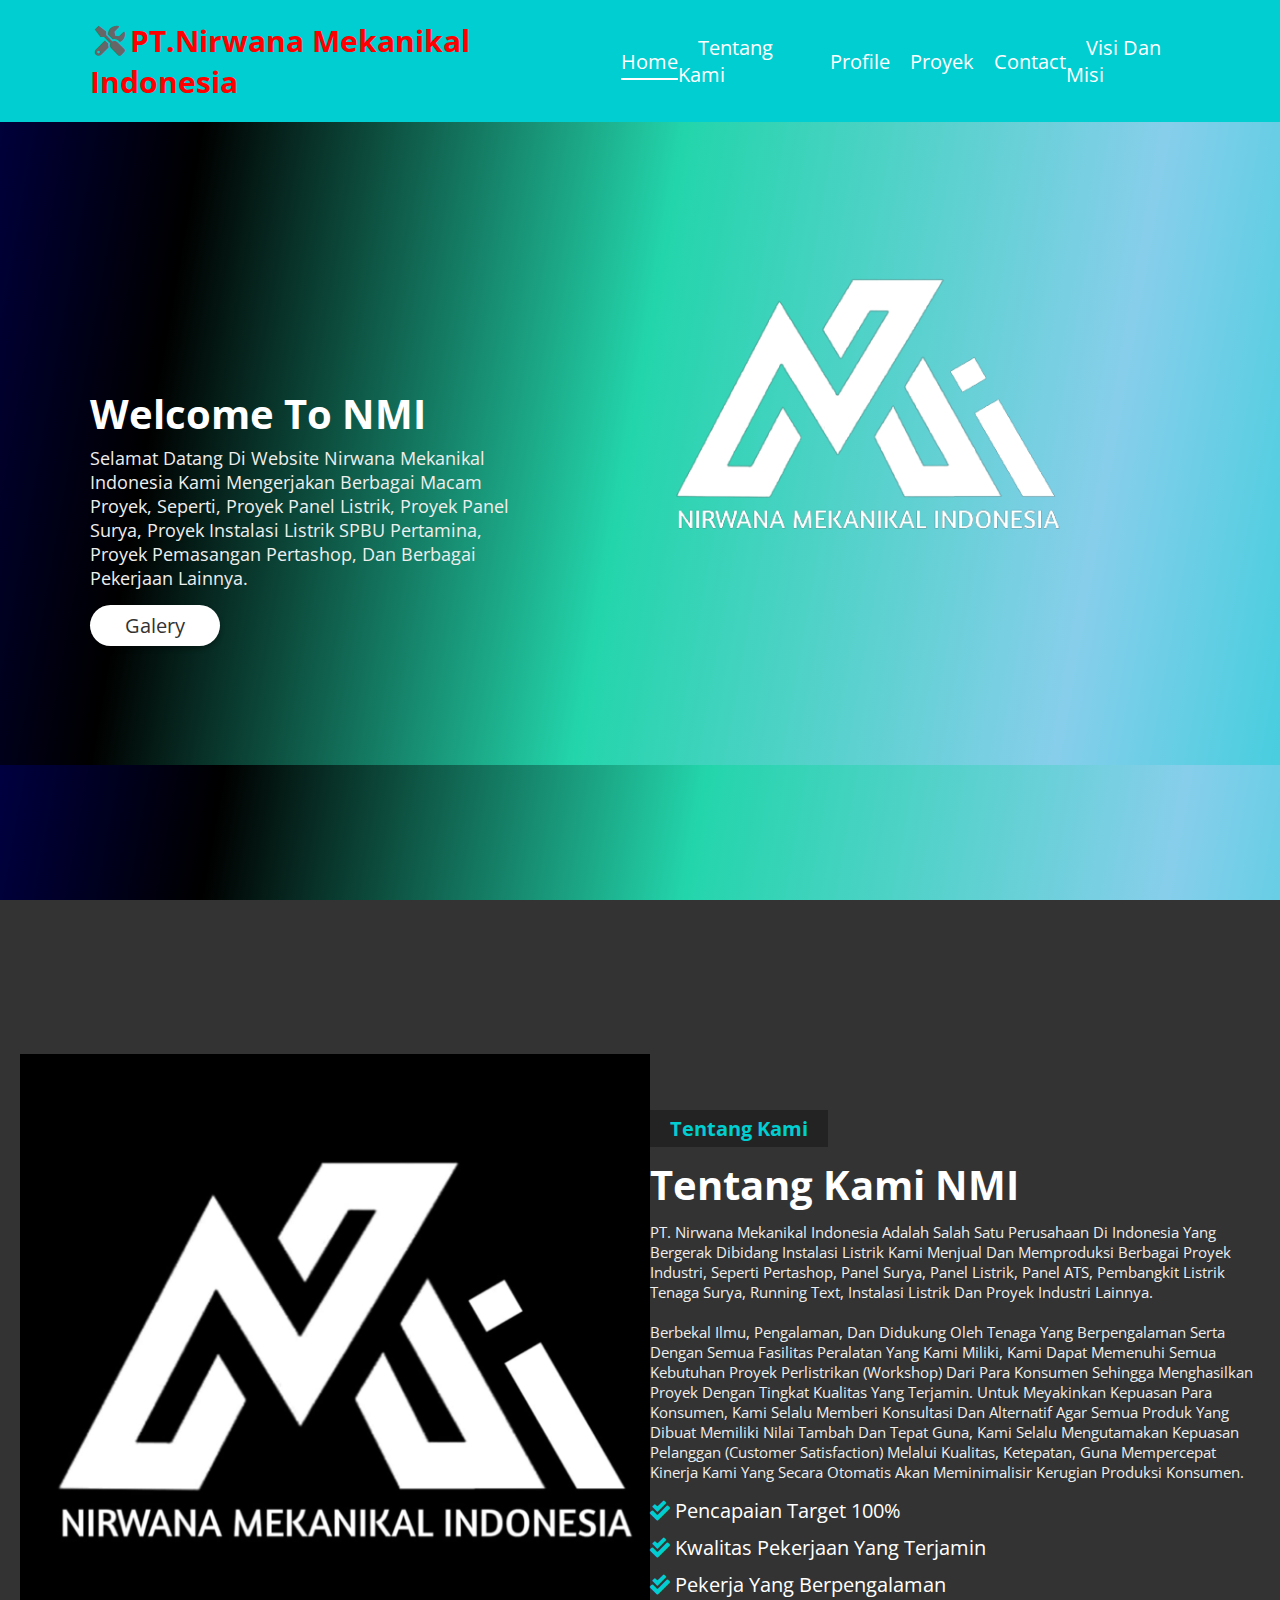
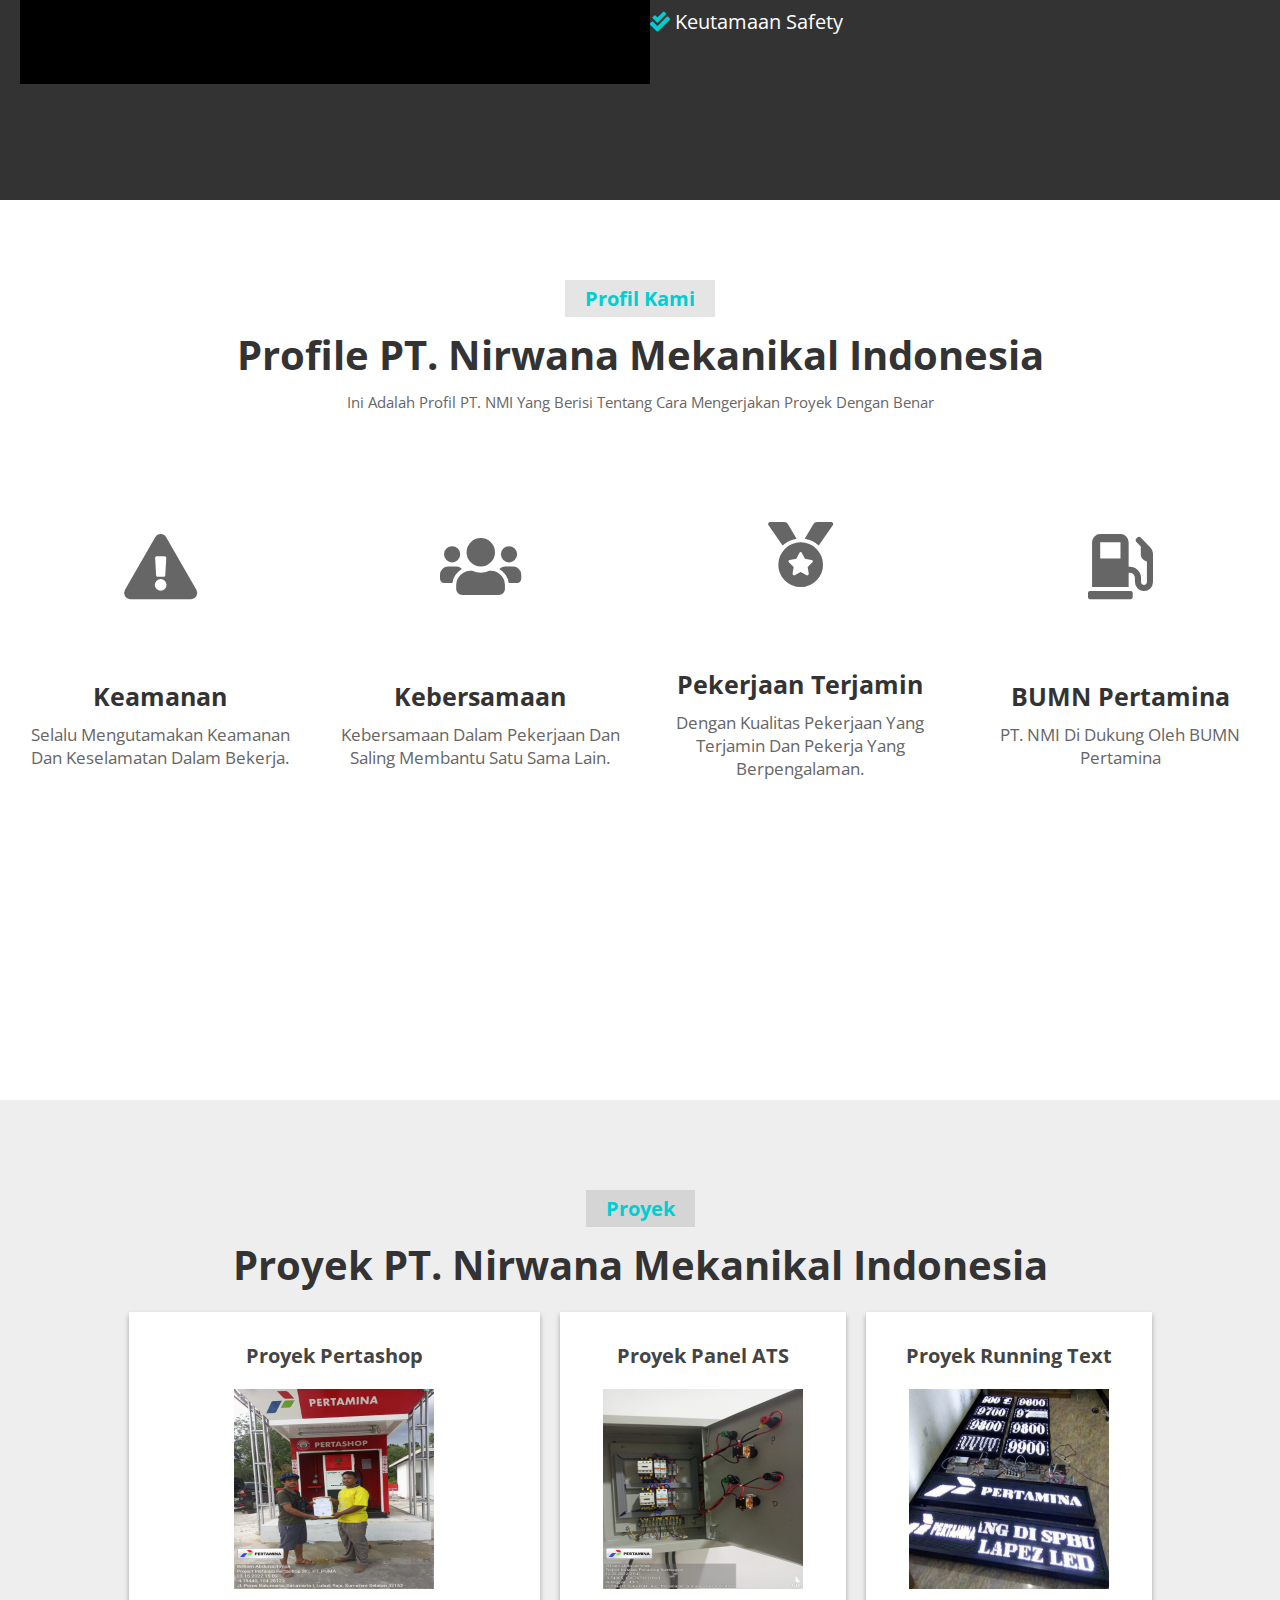
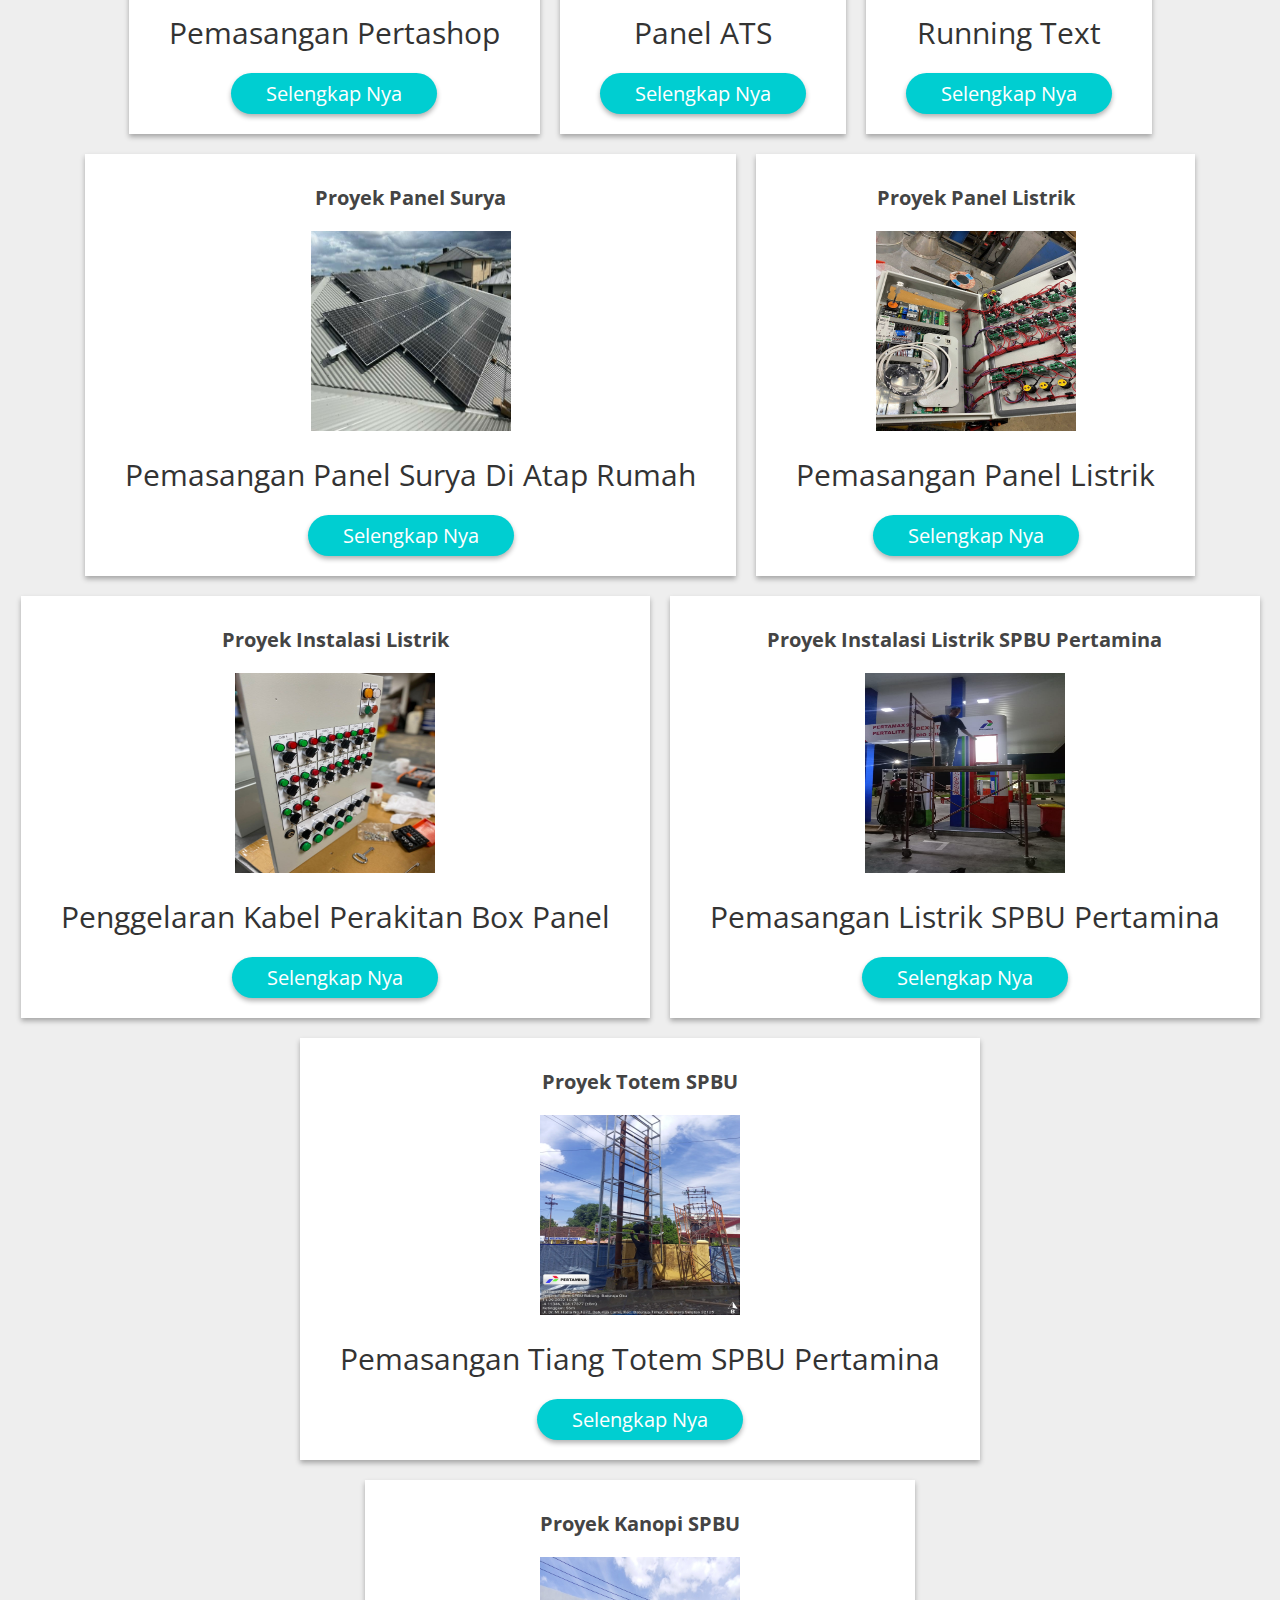
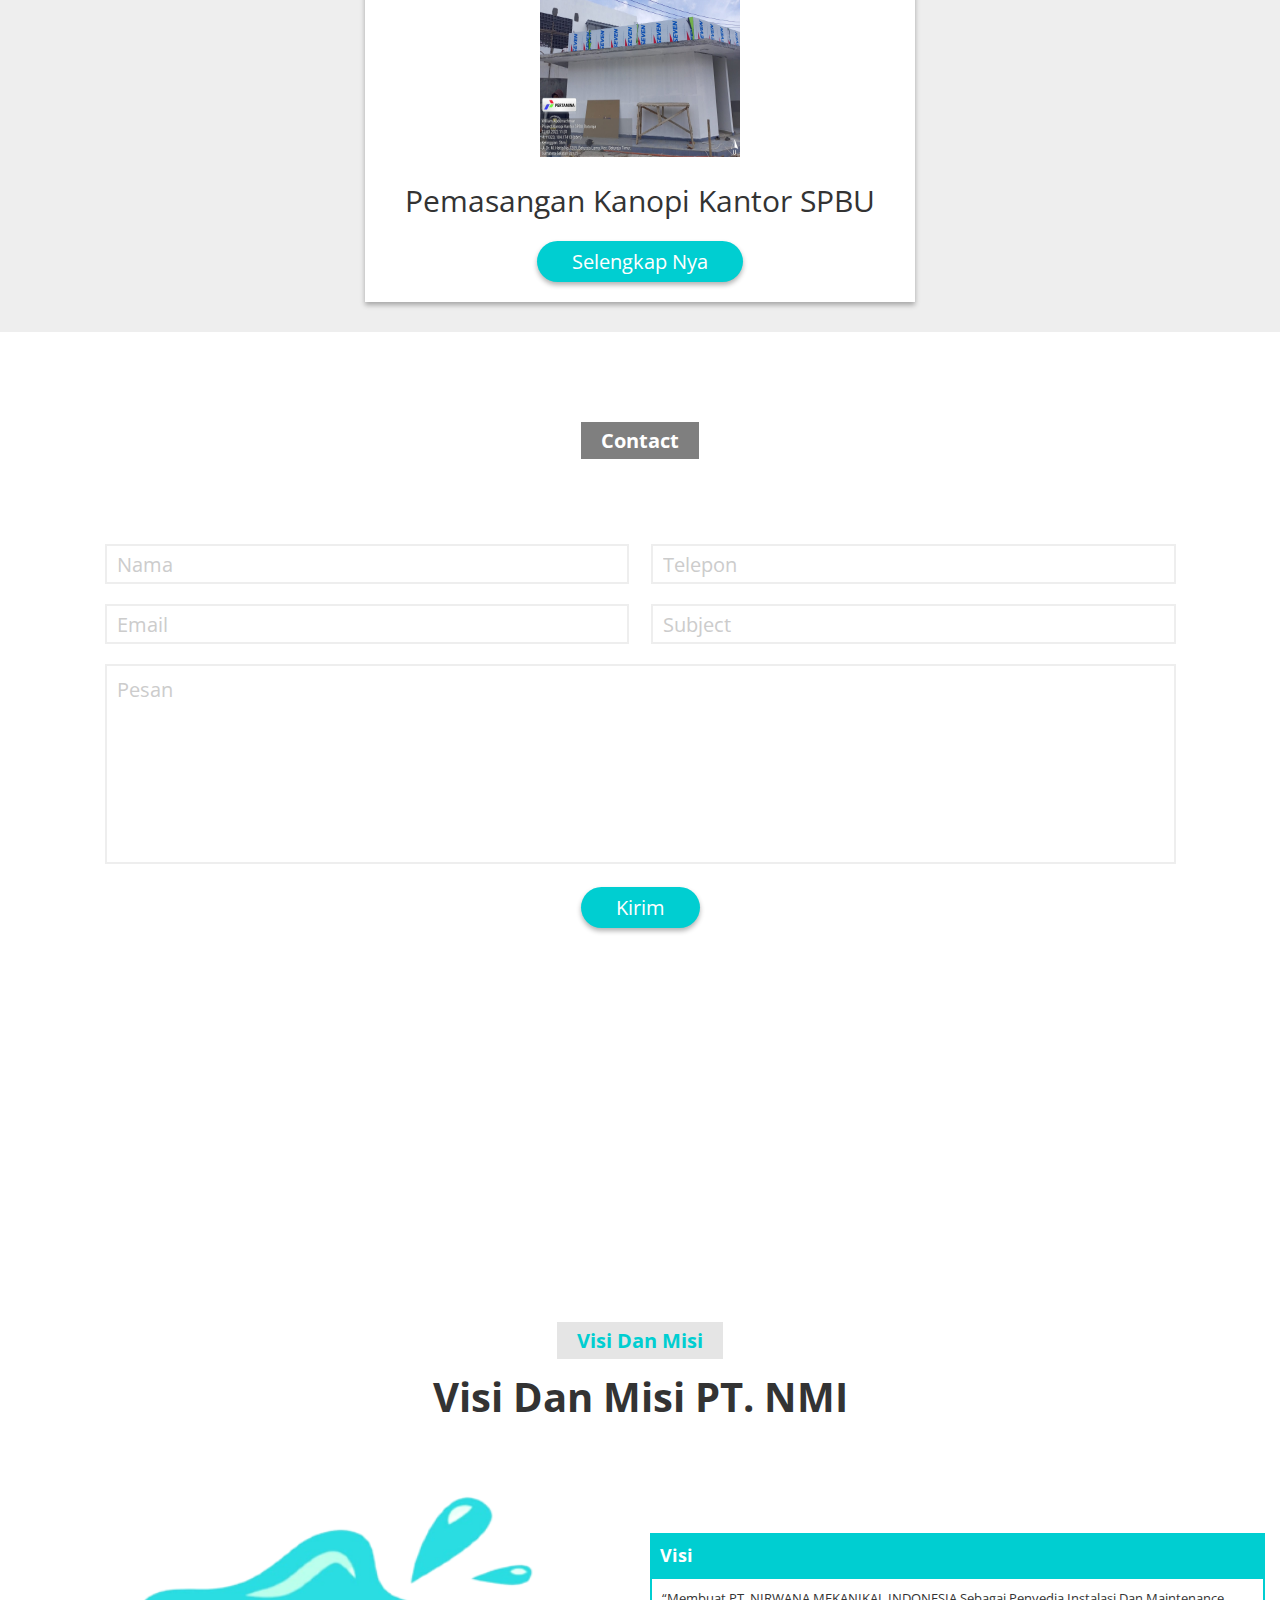
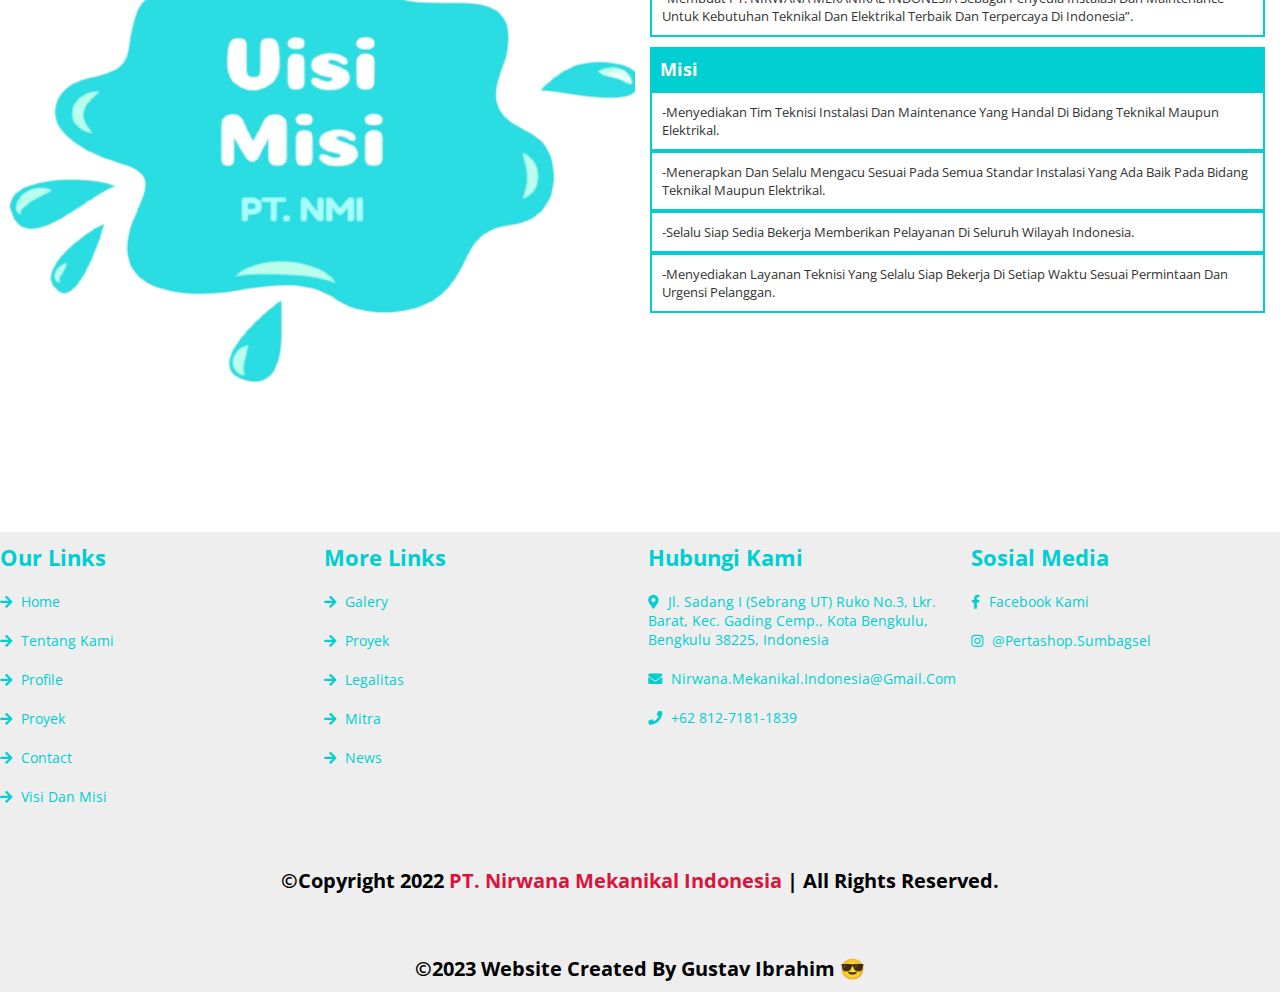
<file: index.html>
<!DOCTYPE html>
<html lang="en">
<head>
    <meta charset="UTF-8">
    <meta name="viewport" content="width=device-width, initial-scale=1.0">
    <title>PT.Nirwana Mekanikal Indonesia</title>
    <link rel="shortcut icon" href="bg NMI.jpeg">

    <!-- google fonts cdn link  -->
    <link rel="preconnect" href="https://fonts.gstatic.com">
    <link href="https://fonts.googleapis.com/css2?family=Open+Sans:wght@300;400;600&display=swap" rel="stylesheet">

    <!-- font awesome cdn link  -->
    <link rel="stylesheet" href="https://cdnjs.cloudflare.com/ajax/libs/font-awesome/5.15.2/css/all.min.css">

    <!-- custom css file link  -->
    <link rel="stylesheet" href="./css/style.css">

    

</head>
<body>
    
<!-- heading section starts  -->

<header>

    <a href="#" class="logo"><i class="fas fa-tools"></i>PT.Nirwana Mekanikal Indonesia</a>

    <div id="menu" class="fas fa-bars"></div>

    <nav class="navbar">
        <ul>
            <li><a class="active" href="#home">home</a></li>
            <li><a href="#tentangkami">tentang kami</a></li>
            <li><a href="#profil">profile</a></li>
            <li><a href="#proyek">proyek</a></li>
            <li><a href="#contact">contact</a></li>
            <li><a href="#visimisi">Visi dan Misi</a></li>
        </ul>
    </nav>

</header>

<!-- heading section ends -->

<!-- home section starts  -->

<section class="home" id="home">

    <div class="content">
        <h2>ㅤㅤㅤㅤㅤㅤㅤㅤㅤㅤㅤ</h2>
        <h2>Welcome To NMI</h2>
        <p>Selamat datang di website Nirwana Mekanikal Indonesia kami mengerjakan berbagai macam proyek,
            seperti, Proyek Panel Listrik, Proyek Panel Surya, Proyek Instalasi Listrik SPBU pertamina, proyek pemasangan pertashop, dan berbagai pekerjaan lainnya.</p>
        <a href="Hal 2.html"><button class="btn">galery</button></a>
    </div>

    <div class="image">
        <img src="logo baru nmi.png" alt="">
    </div>

</section>

<!-- home section ends -->

<!-- about section starts  -->

<section class="tentangkami" id="tentangkami">

    <div class="image">
        <img src="bg NMI.jpeg" alt="">
    </div>

    <div class="content">
        <h1 class="heading">tentang kami</h1>
        <h3>tentang kami NMI</h3>
        <p>PT. Nirwana Mekanikal Indonesia adalah salah satu Perusahaan di Indonesia yang bergerak dibidang Instalasi Listrik kami menjual dan memproduksi berbagai Proyek industri, seperti Pertashop, Panel Surya, Panel Listrik, Panel ATS, Pembangkit Listrik tenaga surya, Running Text, Instalasi Listrik dan proyek industri lainnya.</p>
        <p>Berbekal ilmu, pengalaman, dan didukung oleh tenaga yang berpengalaman serta dengan semua fasilitas peralatan yang kami miliki, kami dapat memenuhi semua kebutuhan proyek perlistrikan (workshop) dari para konsumen sehingga menghasilkan proyek dengan tingkat kualitas yang terjamin. Untuk meyakinkan kepuasan para konsumen, kami selalu memberi konsultasi dan alternatif agar semua produk yang dibuat memiliki nilai tambah dan tepat guna, kami selalu mengutamakan kepuasan pelanggan (customer satisfaction) melalui kualitas, ketepatan, guna mempercepat kinerja kami yang secara otomatis akan meminimalisir kerugian produksi konsumen.</p>
        <ul>
            <li> <i class="fas fa-check-double"></i> Pencapaian Target 100% </li>
            <li> <i class="fas fa-check-double"></i> Kwalitas pekerjaan yang terjamin </li>
            <li> <i class="fas fa-check-double"></i> pekerja yang berpengalaman </li>
            <li> <i class="fas fa-check-double"></i> keutamaan safety </li>
        </ul>
    </div>

</section>

<!-- about section ends -->

<!-- features section starts  -->

<section class="profil" id="profil">

<h1 class="heading">Profil Kami</h1>

<h1 class="title">Profile PT. Nirwana Mekanikal Indonesia</h1>

<p class="description">Ini adalah profil PT. NMI yang berisi tentang cara mengerjakan proyek dengan benar</p>

<div class="box-container">

    <div class="box">
        <i class="fas fa-exclamation-triangle"></i>
        <h3>Keamanan</h3>
        <p>Selalu mengutamakan Keamanan dan keselamatan dalam bekerja.</p>
    </div>

    <div class="box">
        <i class="fas fa-users"></i>
        <h3>Kebersamaan</h3>
        <p>Kebersamaan dalam pekerjaan dan saling membantu satu sama lain.</p>
    </div>

    <div class="box">
        <i class="fas fa-medal"></i>
        <h3>Pekerjaan terjamin</h3>
        <p>Dengan kualitas pekerjaan yang terjamin dan pekerja yang berpengalaman.</p>
    </div>

    <div class="box">
        <i class="fas fa-gas-pump"></i>
        <h3>BUMN Pertamina</h3>
        <p>PT. NMI di dukung oleh BUMN Pertamina</p>
    </div>

</div>

</section>

<!-- features section ends -->

<!-- Product section starts  -->

<section class="proyek" id="proyek">

<h1 class="heading">Proyek</h1>

<h1 class="title">Proyek PT. Nirwana Mekanikal Indonesia</h1>

<div class="box-container">

    <div class="box">
        <h3>Proyek Pertashop</h3>
        <img src="images/photo 1.jpeg" alt="">
        <span class="price">Pemasangan Pertashop</span>
        <a href="Hal 2.html#proyek"><button class="btn">Selengkap nya</button></a>
    </div>

    <div class="box">
        <h3>Proyek Panel ATS</h3>
        <img src="images/photo 2.jpeg" alt="">
        <span class="price">Panel ATS</span>
        <a href="Hal 2.html#proyek"><button class="btn">Selengkap nya</button></a>
    </div>

    <div class="box">
        <h3>Proyek Running Text</h3>
        <img src="images/photo 3.jpeg" alt="">
        <span class="price">Running Text</span>
        <a href="Hal 2.html#proyek"><button class="btn">Selengkap nya</button></a>
    </div>

    <div class="box">
        <h3>Proyek Panel Surya</h3>
        <img src="images/photo 4.jpeg" alt="">
        <span class="price">Pemasangan Panel Surya Di atap rumah</span>
        <a href="Hal 2.html#proyek"><button class="btn">Selengkap nya</button></a>
    </div>

    <div class="box">
        <h3>Proyek Panel Listrik</h3>
        <img src="images/photo 5.jpeg" alt="">
        <span class="price">Pemasangan Panel Listrik</span>
        <a href="Hal 2.html#proyek"><button class="btn">Selengkap nya</button></a>
    </div>

    <div class="box">
        <h3>Proyek Instalasi Listrik</h3>
        <img src="images/photo 6.jpeg" alt="">
        <span class="price">Penggelaran Kabel Perakitan Box Panel</span>
        <a href="Hal 2.html#proyek"><button class="btn">Selengkap nya</button></a>
    </div>

    <div class="box">
        <h3>Proyek Instalasi Listrik SPBU pertamina</h3>
        <img src="images/photo 7.jpeg" alt="">
        <span class="price">Pemasangan Listrik SPBU Pertamina</span>
        <a href="Hal 2.html#proyek"><button class="btn">Selengkap nya</button></a>
    </div>

    <div class="box">
        <h3>Proyek Totem SPBU</h3>
        <img src="images/photo 8.jpeg" alt="">
        <span class="price">Pemasangan Tiang Totem SPBU Pertamina</span>
        <a href="Hal 2.html#proyek"><button class="btn">Selengkap nya</button></a>
    </div>

    <div class="box">
        <h3>Proyek Kanopi SPBU</h3>
        <img src="images/photo 9.jpeg" alt="">
        <span class="price">Pemasangan Kanopi Kantor SPBU</span>
        <a href="Hal 2.html#proyek"><button class="btn">Selengkap nya</button></a>
    </div>

</div>

</section>

<!-- Product section ends -->

<!-- contact section starts  -->

<section class="contact" id="contact">

<h1 class="heading">contact</h1>

<h1 class="title">Silahkan isi form contact ini</h1>

<form action="">

            <!-- <img src="bg pertashop.jpeg" alt=""> -->

    <div class="inputBox">
        <input type="text" id="name" placeholder="Nama">
        <input type="text" id="telepon" placeholder="Telepon">
    </div>

    <div class="inputBox">
        <input type="email" id="email" placeholder="Email">
        <input type="text" id="subject" placeholder="Subject">
    </div>

    <textarea name="" id="pesan" cols="30" rows="10" placeholder="Pesan"></textarea>

    <input type="submit" onclick="whatsapp()" value="kirim" class="btn">

</form>

</section>

<!-- contact section ends -->

<!-- faq section starts  -->

<section class="visimisi" id="visimisi">

<h1 class="heading">Visi dan Misi </h1>

<h1 class="title">Visi dan Misi PT. NMI</h1>

<div class="row">

    <div class="image">
        <img src="images/bg visimisi.png" alt="">
    </div>

    <div class="accordion-container">

        <div class="accordion">
            <h1 class="accordion-heading">
                Visi
            </h1>
            <p class="accordion-content">
                “Membuat PT. NIRWANA MEKANIKAL INDONESIA sebagai penyedia instalasi dan maintenance untuk kebutuhan teknikal dan Elektrikal terbaik dan terpercaya di Indonesia”.
            </p>
        </div>

        <div class="accordion">
            <h1 class="accordion-heading">
                Misi
            </h1>
            <p class="accordion-content">
                -Menyediakan tim teknisi instalasi dan maintenance yang handal di bidang teknikal maupun elektrikal. 
            </p>
            <p class="accordion-content">
                -Menerapkan dan selalu mengacu sesuai pada semua standar instalasi yang ada baik pada bidang teknikal maupun elektrikal. 
            </p>
            <p class="accordion-content">
                -Selalu siap sedia bekerja memberikan pelayanan di seluruh wilayah Indonesia. 
            </p>
            <p class="accordion-content">
                -Menyediakan layanan teknisi yang selalu siap bekerja di setiap waktu sesuai permintaan dan urgensi pelanggan. 
            </p>
        </div>


    </div>

</div>

</section>

<!-- faq section ends -->

<!-- footer section starts  -->

<section class="footer" id="footer">

    <div class="box-container">
  
        <div class="box" data-aos="fade-down">
            <h3>Our links</h3>
            <a href="#home"> <i class="fas fa-arrow-right"></i> home </a>
            <a href="#tentangkami"> <i class="fas fa-arrow-right"></i> Tentang Kami </a>
            <a href="#profil"> <i class="fas fa-arrow-right"></i> Profile </a>
            <a href="#proyek"> <i class="fas fa-arrow-right"></i> Proyek </a>
            <a href="#contact"> <i class="fas fa-arrow-right"></i> contact </a>
            <a href="#visimisi"> <i class="fas fa-arrow-right"></i> Visi dan Misi </a>
        </div>
  
  
        <div class="box" data-aos="fade-down">
            <h3>More links</h3>
            <a href="Hal 2.html#galery"> <i class="fas fa-arrow-right"></i> Galery </a>
            <a href="Hal 2.html#proyek"> <i class="fas fa-arrow-right"></i> Proyek </a>
            <a href="Hal 2.html#legalitas"> <i class="fas fa-arrow-right"></i> Legalitas </a>
            <a href="Hal 2.html#mitra"> <i class="fas fa-arrow-right"></i> Mitra </a>
            <a href="Hal 2.html#news"> <i class="fas fa-arrow-right"></i> News </a>
        </div>
  
        <div class="box" data-aos="fade-left">
            <h3>Hubungi Kami</h3>
            <a> <i class="fas fa-map-marker-alt"></i> Jl. Sadang I (Sebrang UT) Ruko No.3, Lkr. Barat, Kec. Gading Cemp., Kota Bengkulu, Bengkulu 38225, Indonesia </a>
            <a> <i class="fas fa-envelope"></i> Nirwana.Mekanikal.Indonesia@gmail.com </a>
            <a> <i class="fas fa-phone"></i> +62 812-7181-1839 </a>
            
        </div>
  
        <div class="box" data-aos="fade-left">
            <h3>Sosial Media</h3>
            <a target="_blank" href="https://www.facebook.com/profile.php?id=100091644101115"> <i class="fab fa-facebook-f"></i> facebook kami </a>
          
            <a target="_blank" href="https://www.instagram.com/pertashop.sumbagsel/?hl=id"> <i class="fab fa-instagram"></i> @pertashop.sumbagsel </a>
           
        </div>
  
    </div>
  
    <h1 class="credit"> &copy;Copyright 2022 <a href="#home">PT. Nirwana Mekanikal Indonesia</a> | all rights reserved. </h1>
    <h1 class="credit"> &copy;2023 Website Created by  Gustav Ibrahim 😎</h1>
  </section>
  
  <!-- footer section ends -->
  

<!-- footer section ends -->























<!-- jquery cdn link  -->
<script src="https://cdnjs.cloudflare.com/ajax/libs/jquery/3.5.1/jquery.min.js"></script>

<!-- custom js file link  -->
<script src="./js/main.js"></script>

</body>
</html>
</file>
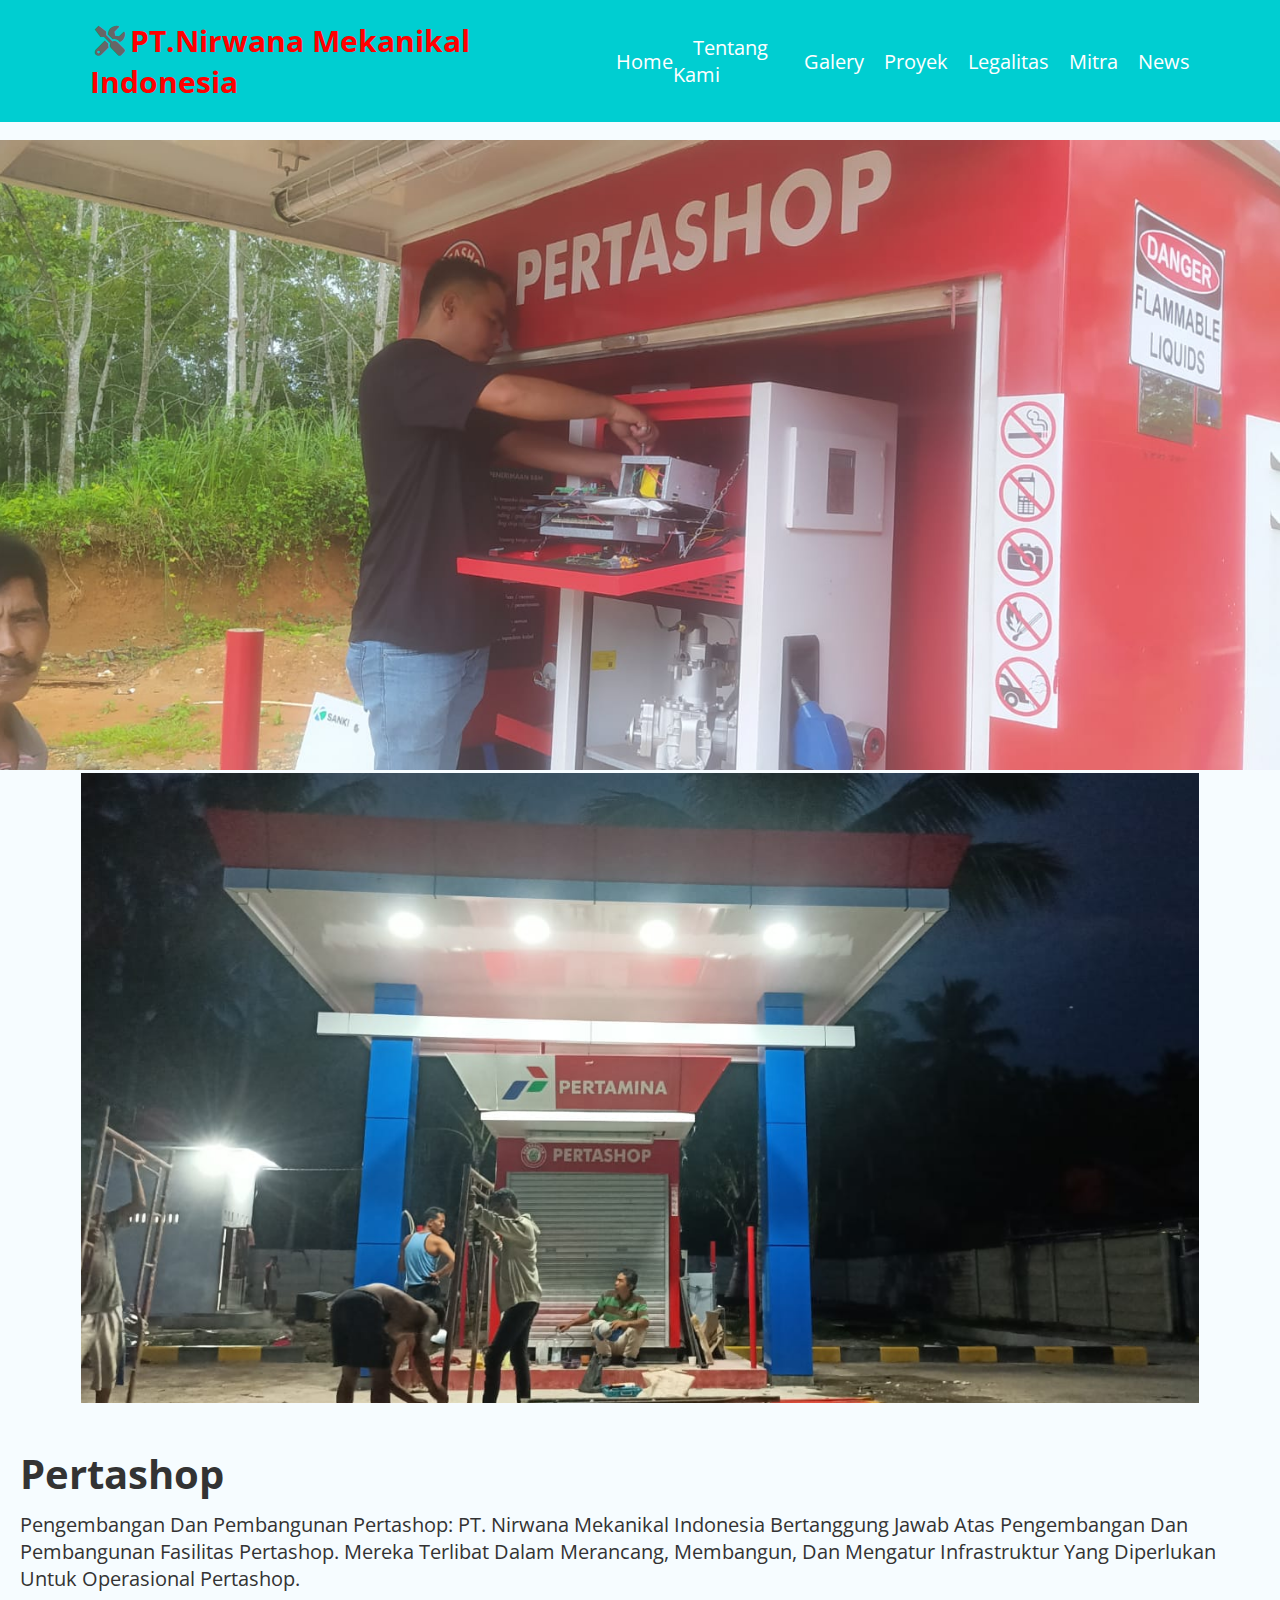
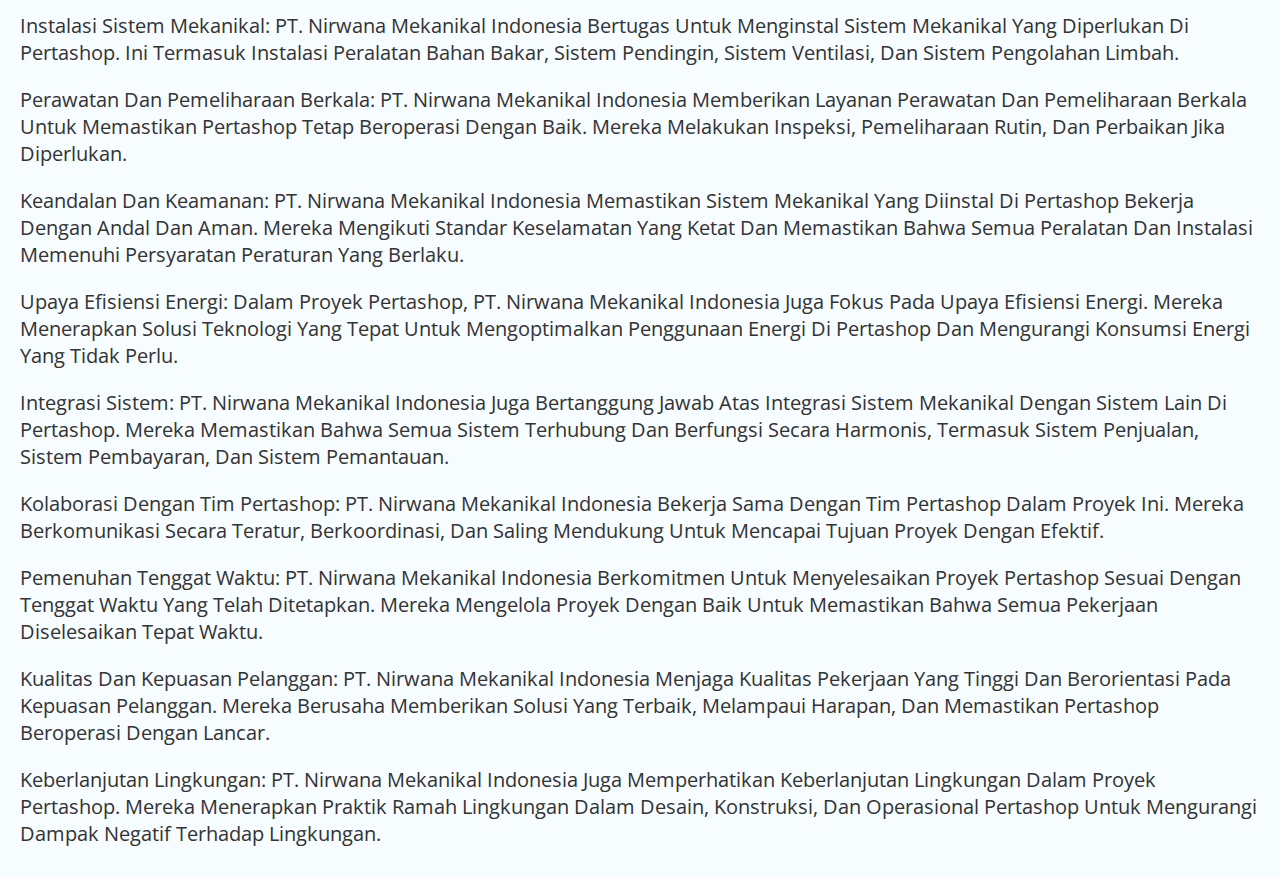
<file: news 1.html>
<!DOCTYPE html>
<html lang="en">
<head>
    <meta charset="UTF-8">
    <meta name="viewport" content="width=device-width, initial-scale=1.0">
    <title>PT.Nirwana Mekanikal Indonesia</title>
    <link rel="shortcut icon" href="bg NMI.jpeg">

    <!-- google fonts cdn link  -->
    <link rel="preconnect" href="https://fonts.gstatic.com">
    <link href="https://fonts.googleapis.com/css2?family=Open+Sans:wght@300;400;600&display=swap" rel="stylesheet">

    <!-- font awesome cdn link  -->
    <link rel="stylesheet" href="https://cdnjs.cloudflare.com/ajax/libs/font-awesome/5.15.2/css/all.min.css">

    <!-- custom css file link  -->
    <link rel="stylesheet" href="./css/news 1.css">

    

</head>
<body>
    
<!-- heading section starts  -->

<header>

    <a href="#" class="logo"><i class="fas fa-tools"></i>PT.Nirwana Mekanikal Indonesia</a>

    <div id="menu" class="fas fa-bars"></div>

    <nav class="navbar">
        <ul>
            <li><a class="active" href="index.html">home</a></li>
            <li><a href="index.html#tentangkami">tentang kami</a></li>
            <li><a href="Hal 2.html#galery">galery</a></li>
            <li><a href="Hal 2.html#proyek">proyek</a></li>
            <li><a href="Hal 2.html#legalitas">legalitas</a></li>
            <li><a href="Hal 2.html#mitra">mitra</a></li>
            <li><a href="Hal 2.html#news">news</a></li>
        </ul>
    </nav>

</header>


<section class="news" id="news">

    <div class="image">
        <img src="images/news perta 1.jpeg" alt="">
        <img src="images/news perta 2.jpeg" alt="">
    </div>

    <div class="content">
        <!-- <h1 class="heading">BERITA</h1> -->
        <h3>Pertashop</h3>

        <p>Pengembangan dan Pembangunan Pertashop: PT. Nirwana Mekanikal Indonesia bertanggung jawab atas pengembangan dan pembangunan fasilitas Pertashop. Mereka terlibat dalam merancang, membangun, 
            dan mengatur infrastruktur yang diperlukan untuk operasional Pertashop.</p>

        <p>Instalasi Sistem Mekanikal: PT. Nirwana Mekanikal Indonesia bertugas untuk menginstal sistem mekanikal yang diperlukan di Pertashop. Ini termasuk instalasi peralatan bahan bakar, sistem pendingin, sistem ventilasi, dan sistem pengolahan limbah.</p>

        <p>Perawatan dan Pemeliharaan Berkala: PT. Nirwana Mekanikal Indonesia memberikan layanan perawatan dan pemeliharaan berkala untuk memastikan Pertashop tetap beroperasi dengan baik. Mereka melakukan inspeksi,
            pemeliharaan rutin, dan perbaikan jika diperlukan.</p>

        <p>Keandalan dan Keamanan: PT. Nirwana Mekanikal Indonesia memastikan sistem mekanikal yang diinstal di Pertashop bekerja dengan andal dan aman. Mereka mengikuti standar keselamatan yang ketat dan memastikan bahwa semua peralatan dan instalasi memenuhi persyaratan peraturan yang berlaku.</p>

        <p>Upaya Efisiensi Energi: Dalam proyek Pertashop, PT. Nirwana Mekanikal Indonesia juga fokus pada upaya efisiensi energi. Mereka menerapkan solusi teknologi yang tepat untuk mengoptimalkan penggunaan energi di Pertashop dan mengurangi konsumsi energi yang tidak perlu.</p>

        <p>Integrasi Sistem: PT. Nirwana Mekanikal Indonesia juga bertanggung jawab atas integrasi sistem mekanikal dengan sistem lain di Pertashop. Mereka memastikan bahwa semua sistem terhubung dan berfungsi secara harmonis, termasuk sistem penjualan, sistem pembayaran, dan sistem pemantauan.</p>

        <p>Kolaborasi dengan Tim Pertashop: PT. Nirwana Mekanikal Indonesia bekerja sama dengan tim Pertashop dalam proyek ini. Mereka berkomunikasi secara teratur, berkoordinasi, dan saling mendukung untuk mencapai tujuan proyek dengan efektif.</p>

        <p>Pemenuhan Tenggat Waktu: PT. Nirwana Mekanikal Indonesia berkomitmen untuk menyelesaikan proyek Pertashop sesuai dengan tenggat waktu yang telah ditetapkan. Mereka mengelola proyek dengan baik untuk memastikan bahwa semua pekerjaan diselesaikan tepat waktu.</p>

        <p>Kualitas dan Kepuasan Pelanggan: PT. Nirwana Mekanikal Indonesia menjaga kualitas pekerjaan yang tinggi dan berorientasi pada kepuasan pelanggan. Mereka berusaha memberikan solusi yang terbaik, melampaui harapan, dan memastikan Pertashop beroperasi dengan lancar.</p>

        <p>Keberlanjutan Lingkungan: PT. Nirwana Mekanikal Indonesia juga memperhatikan keberlanjutan lingkungan dalam proyek Pertashop. Mereka menerapkan praktik ramah lingkungan dalam desain, konstruksi, dan operasional Pertashop untuk mengurangi dampak negatif terhadap lingkungan.</p>
        

</section>


<!-- jquery cdn link  -->
<script src="https://cdnjs.cloudflare.com/ajax/libs/jquery/3.5.1/jquery.min.js"></script>

<!-- custom js file link  -->
<script src="./js/news 1.js"></script>
</file>
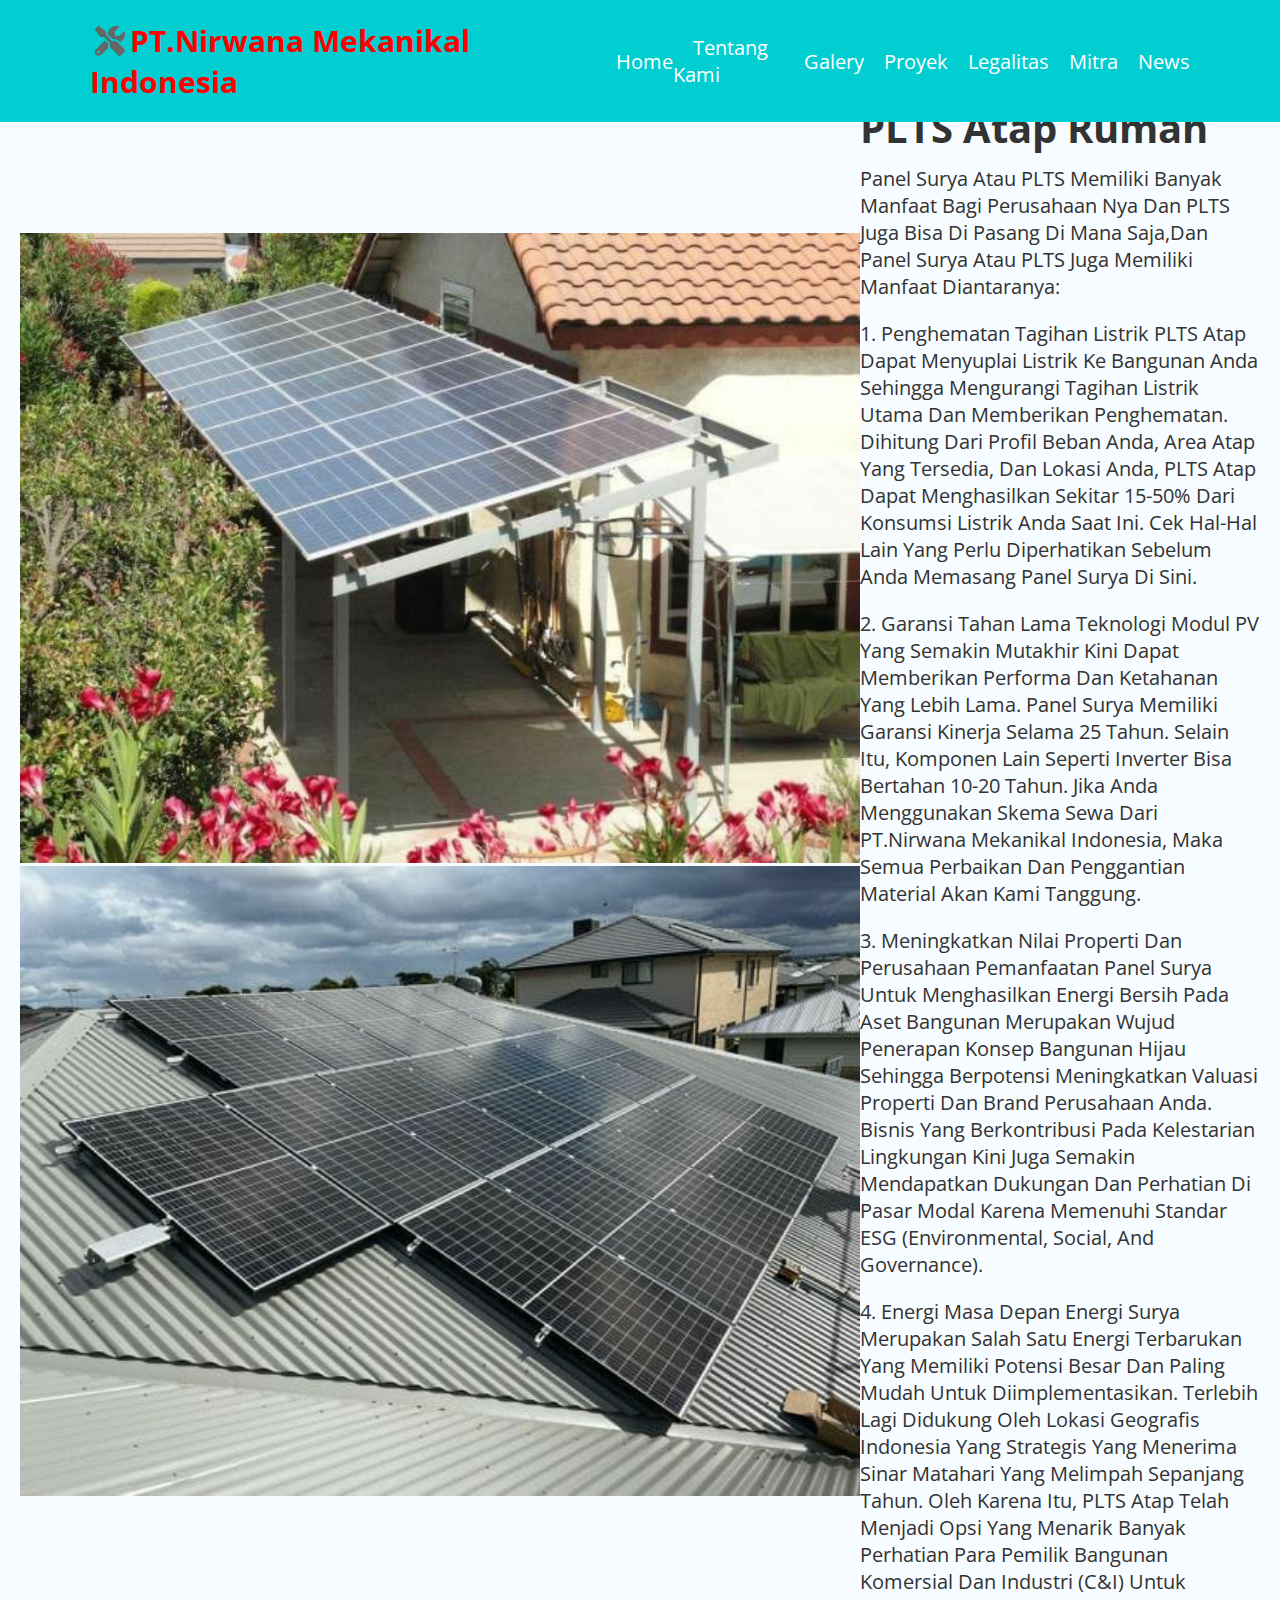
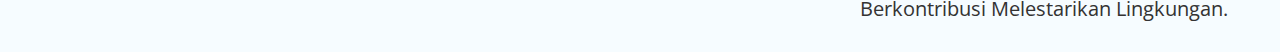
<file: news 2.html>
<!DOCTYPE html>
<html lang="en">
<head>
    <meta charset="UTF-8">
    <meta name="viewport" content="width=device-width, initial-scale=1.0">
    <title>PT.Nirwana Mekanikal Indonesia</title>
    <link rel="shortcut icon" href="bg NMI.jpeg">

    <!-- google fonts cdn link  -->
    <link rel="preconnect" href="https://fonts.gstatic.com">
    <link href="https://fonts.googleapis.com/css2?family=Open+Sans:wght@300;400;600&display=swap" rel="stylesheet">

    <!-- font awesome cdn link  -->
    <link rel="stylesheet" href="https://cdnjs.cloudflare.com/ajax/libs/font-awesome/5.15.2/css/all.min.css">

    <!-- custom css file link  -->
    <link rel="stylesheet" href="./css/news 2.css">

    

</head>
<body>
    
<!-- heading section starts  -->

<header>

    <a href="#" class="logo"><i class="fas fa-tools"></i>PT.Nirwana Mekanikal Indonesia</a>

    <div id="menu" class="fas fa-bars"></div>

    <nav class="navbar">
        <ul>
            <li><a class="active" href="index.html">home</a></li>
            <li><a href="index.html#tentangkami">tentang kami</a></li>
            <li><a href="Hal 2.html#galery">galery</a></li>
            <li><a href="Hal 2.html#proyek">proyek</a></li>
            <li><a href="Hal 2.html#legalitas">legalitas</a></li>
            <li><a href="Hal 2.html#mitra">mitra</a></li>
            <li><a href="Hal 2.html#news">news</a></li>
        </ul>
    </nav>

</header>


<section class="news" id="news">

    <div class="image">
        <img src="images/news 2.jpeg" alt="">
        <img src="images/photo 4.jpeg" alt="">
    </div>

    <div class="content">
        <!-- <h1 class="heading">BERITA</h1> -->
        <h3>PLTS Atap Rumah</h3>
        <p>Panel Surya atau PLTS memiliki banyak manfaat bagi Perusahaan nya dan PLTS juga bisa di pasang di mana saja,dan panel surya atau PLTS juga memiliki manfaat diantaranya:</p>
        <p>1. Penghematan tagihan listrik 

            PLTS Atap dapat menyuplai listrik ke bangunan Anda sehingga mengurangi tagihan listrik utama dan memberikan penghematan. 
            Dihitung dari profil beban Anda, area atap yang tersedia, dan lokasi Anda, PLTS Atap dapat menghasilkan sekitar 15-50% dari konsumsi listrik Anda saat ini. 
            Cek hal-hal lain yang perlu diperhatikan sebelum Anda memasang panel surya di sini. </p>

        <p>2. Garansi tahan lama

            Teknologi modul PV yang semakin mutakhir kini dapat memberikan performa dan ketahanan yang lebih lama. 
            Panel surya memiliki garansi kinerja selama 25 tahun. Selain itu, komponen lain seperti inverter bisa bertahan 10-20 tahun.
            Jika Anda menggunakan skema Sewa dari PT.Nirwana Mekanikal Indonesia, maka semua perbaikan dan penggantian material akan kami tanggung.</p>

        <p>3. Meningkatkan nilai properti dan perusahaan

            Pemanfaatan panel surya untuk menghasilkan energi bersih pada aset bangunan merupakan wujud penerapan konsep bangunan hijau sehingga berpotensi meningkatkan valuasi properti dan brand perusahaan Anda. 
            Bisnis yang berkontribusi pada kelestarian lingkungan kini juga semakin mendapatkan dukungan dan perhatian di pasar modal karena memenuhi standar ESG (environmental, social, and governance).</p>

        <p>4. Energi masa depan 

            Energi surya merupakan salah satu energi terbarukan yang memiliki potensi besar dan paling mudah untuk diimplementasikan. 
            Terlebih lagi didukung oleh lokasi geografis Indonesia yang strategis yang menerima sinar matahari yang melimpah sepanjang tahun. Oleh karena itu, 
            PLTS Atap telah menjadi opsi yang menarik banyak perhatian para pemilik bangunan komersial dan industri (C&I) untuk berkontribusi melestarikan lingkungan.</p>

</section>


<!-- jquery cdn link  -->
<script src="https://cdnjs.cloudflare.com/ajax/libs/jquery/3.5.1/jquery.min.js"></script>

<!-- custom js file link  -->
<script src="./js/news 2.js"></script>
</file>
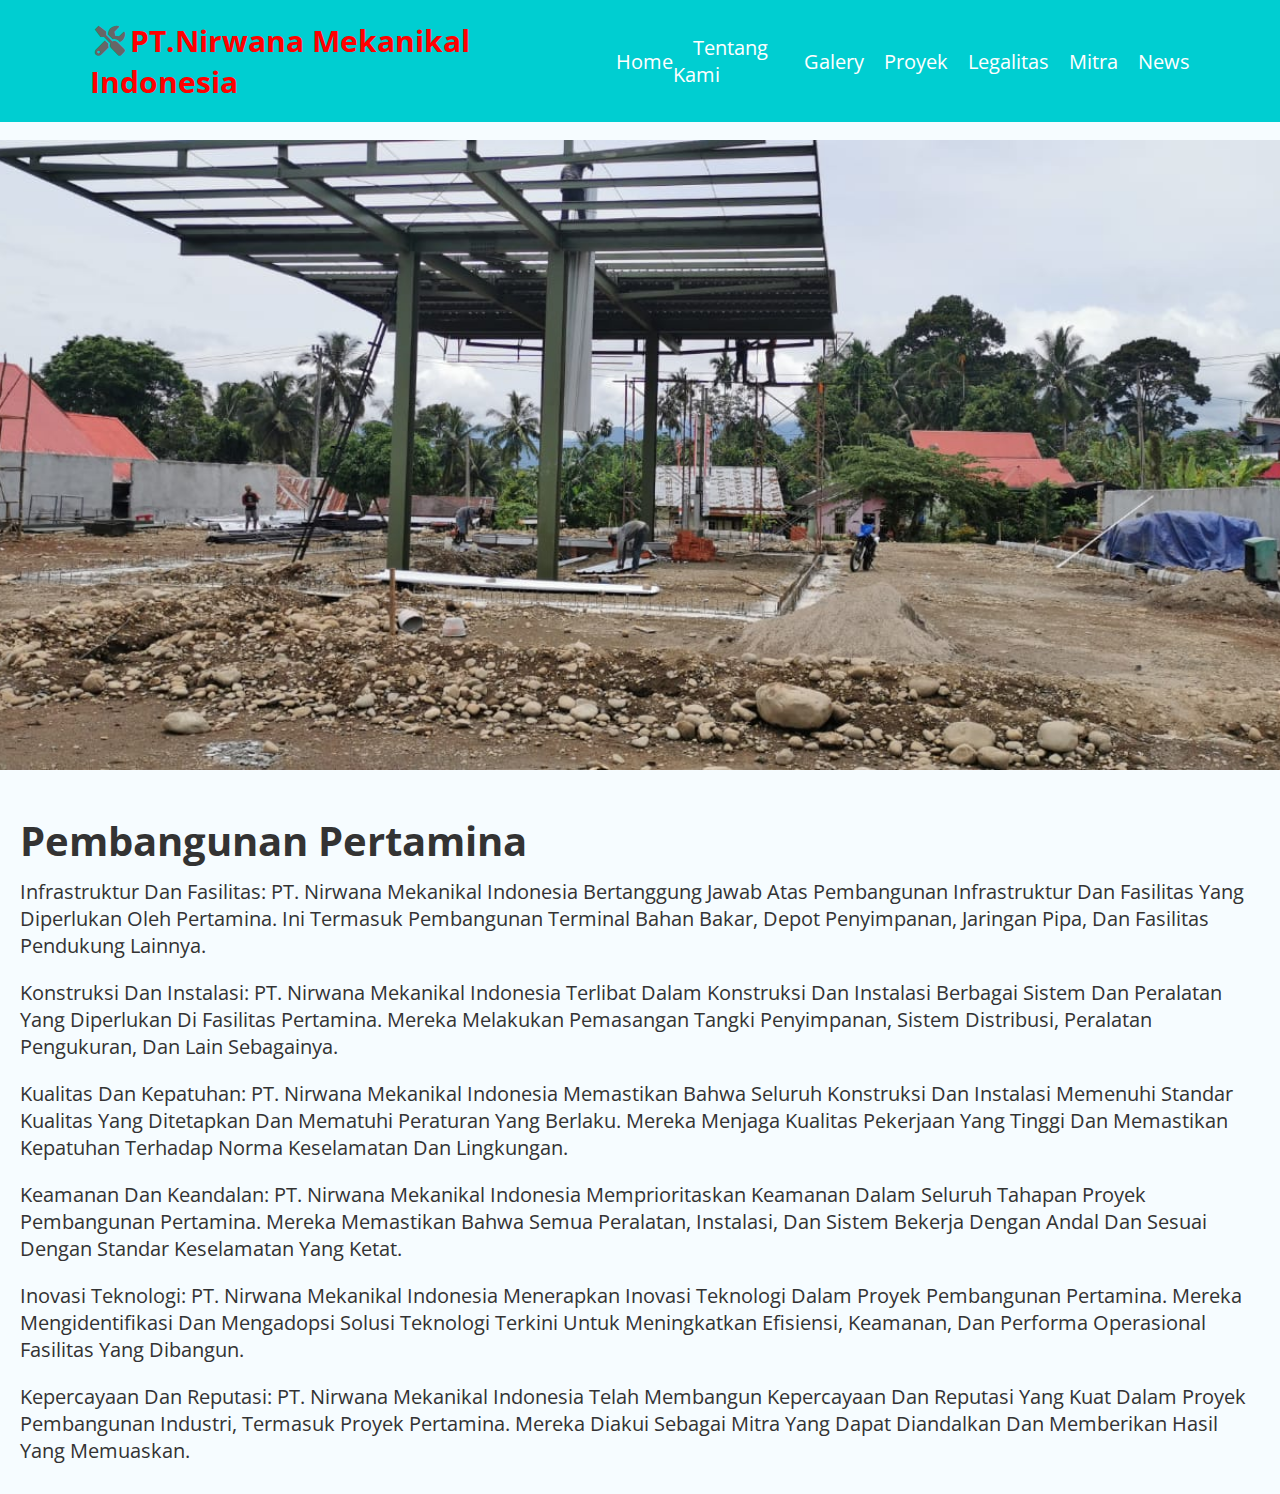
<file: news 3.html>
<!DOCTYPE html>
<html lang="en">
<head>
    <meta charset="UTF-8">
    <meta name="viewport" content="width=device-width, initial-scale=1.0">
    <title>PT.Nirwana Mekanikal Indonesia</title>
    <link rel="shortcut icon" href="bg NMI.jpeg">

    <!-- google fonts cdn link  -->
    <link rel="preconnect" href="https://fonts.gstatic.com">
    <link href="https://fonts.googleapis.com/css2?family=Open+Sans:wght@300;400;600&display=swap" rel="stylesheet">

    <!-- font awesome cdn link  -->
    <link rel="stylesheet" href="https://cdnjs.cloudflare.com/ajax/libs/font-awesome/5.15.2/css/all.min.css">

    <!-- custom css file link  -->
    <link rel="stylesheet" href="./css/news 3.css">

    

</head>
<body>
    
<!-- heading section starts  -->

<header>

    <a href="#" class="logo"><i class="fas fa-tools"></i>PT.Nirwana Mekanikal Indonesia</a>

    <div id="menu" class="fas fa-bars"></div>

    <nav class="navbar">
        <ul>
            <li><a class="active" href="index.html">home</a></li>
            <li><a href="index.html#tentangkami">tentang kami</a></li>
            <li><a href="Hal 2.html#galery">galery</a></li>
            <li><a href="Hal 2.html#proyek">proyek</a></li>
            <li><a href="Hal 2.html#legalitas">legalitas</a></li>
            <li><a href="Hal 2.html#mitra">mitra</a></li>
            <li><a href="Hal 2.html#news">news</a></li>
        </ul>
    </nav>

</header>


<section class="news" id="news">

    <div class="image">
        <img src="images/news pem 1.jpeg" alt="">
    </div>

    <div class="content">
        <!-- <h1 class="heading">BERITA</h1> -->
        <h3>Pembangunan Pertamina</h3>
        <p> Infrastruktur dan Fasilitas: PT. Nirwana Mekanikal Indonesia bertanggung jawab atas pembangunan infrastruktur dan fasilitas yang diperlukan oleh Pertamina. Ini termasuk pembangunan terminal bahan bakar, 
            depot penyimpanan, jaringan pipa, dan fasilitas pendukung lainnya.</p>

        <p>Konstruksi dan Instalasi: PT. Nirwana Mekanikal Indonesia terlibat dalam konstruksi dan instalasi berbagai sistem dan peralatan yang diperlukan di fasilitas Pertamina. Mereka melakukan pemasangan tangki penyimpanan, 
            sistem distribusi, peralatan pengukuran, dan lain sebagainya.</p>

        <p>Kualitas dan Kepatuhan: PT. Nirwana Mekanikal Indonesia memastikan bahwa seluruh konstruksi dan instalasi memenuhi standar kualitas yang ditetapkan dan mematuhi peraturan yang berlaku. Mereka menjaga kualitas pekerjaan yang tinggi 
            dan memastikan kepatuhan terhadap norma keselamatan dan lingkungan.</p>

        <p>Keamanan dan Keandalan: PT. Nirwana Mekanikal Indonesia memprioritaskan keamanan dalam seluruh tahapan proyek pembangunan Pertamina. Mereka memastikan bahwa semua peralatan, instalasi, 
            dan sistem bekerja dengan andal dan sesuai dengan standar keselamatan yang ketat.</p>

        <p>Inovasi Teknologi: PT. Nirwana Mekanikal Indonesia menerapkan inovasi teknologi dalam proyek pembangunan Pertamina. Mereka mengidentifikasi dan mengadopsi solusi teknologi terkini untuk meningkatkan efisiensi,
             keamanan, dan performa operasional fasilitas yang dibangun.</p>

        <p>Kepercayaan dan Reputasi: PT. Nirwana Mekanikal Indonesia telah membangun kepercayaan dan reputasi yang kuat dalam proyek pembangunan industri, termasuk proyek Pertamina. Mereka diakui sebagai 
            mitra yang dapat diandalkan dan memberikan hasil yang memuaskan.</p>

</section>


<!-- jquery cdn link  -->
<script src="https://cdnjs.cloudflare.com/ajax/libs/jquery/3.5.1/jquery.min.js"></script>

<!-- custom js file link  -->
<script src="./js/news 3.js"></script>
</file>
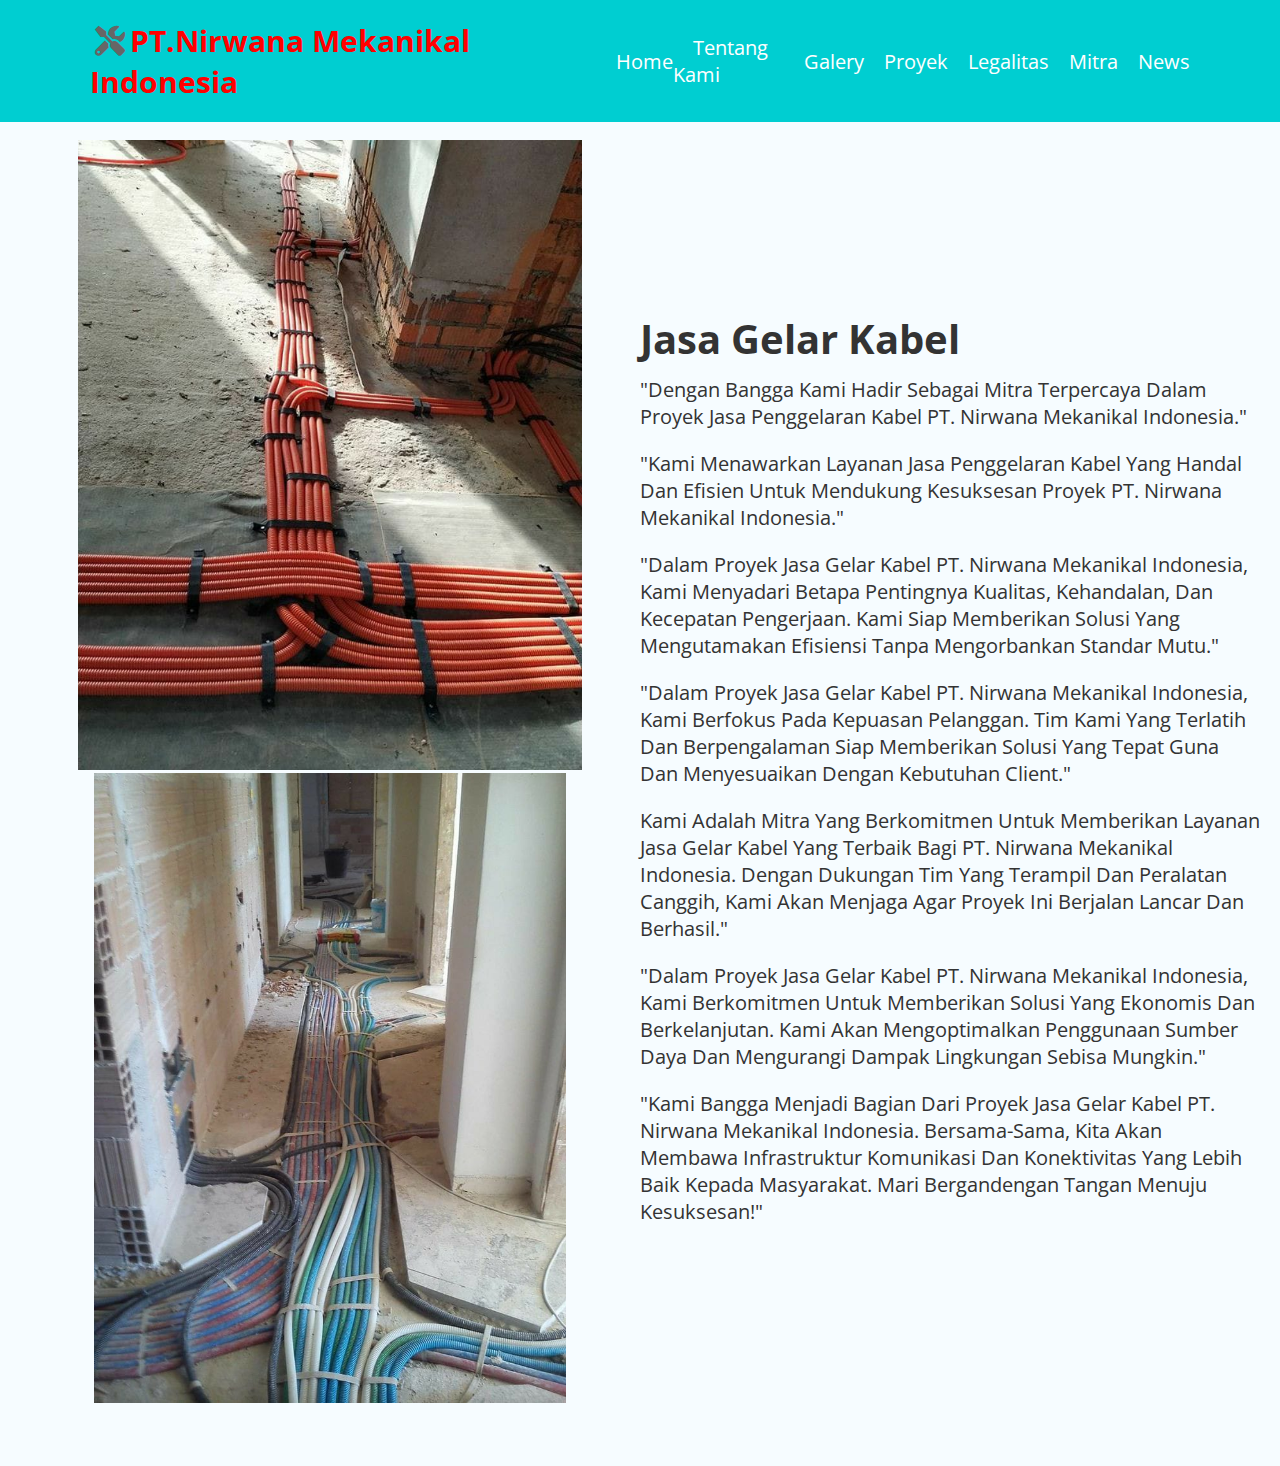
<file: news 4.html>
<!DOCTYPE html>
<html lang="en">
<head>
    <meta charset="UTF-8">
    <meta name="viewport" content="width=device-width, initial-scale=1.0">
    <title>PT.Nirwana Mekanikal Indonesia</title>
    <link rel="shortcut icon" href="bg NMI.jpeg">

    <!-- google fonts cdn link  -->
    <link rel="preconnect" href="https://fonts.gstatic.com">
    <link href="https://fonts.googleapis.com/css2?family=Open+Sans:wght@300;400;600&display=swap" rel="stylesheet">

    <!-- font awesome cdn link  -->
    <link rel="stylesheet" href="https://cdnjs.cloudflare.com/ajax/libs/font-awesome/5.15.2/css/all.min.css">

    <!-- custom css file link  -->
    <link rel="stylesheet" href="./css/news 4.css">

    

</head>
<body>
    
<!-- heading section starts  -->

<header>

    <a href="#" class="logo"><i class="fas fa-tools"></i>PT.Nirwana Mekanikal Indonesia</a>

    <div id="menu" class="fas fa-bars"></div>

    <nav class="navbar">
        <ul>
            <li><a class="active" href="index.html">home</a></li>
            <li><a href="index.html#tentangkami">tentang kami</a></li>
            <li><a href="Hal 2.html#galery">galery</a></li>
            <li><a href="Hal 2.html#proyek">proyek</a></li>
            <li><a href="Hal 2.html#legalitas">legalitas</a></li>
            <li><a href="Hal 2.html#mitra">mitra</a></li>
            <li><a href="Hal 2.html#news">news</a></li>
        </ul>
    </nav>

</header>


<section class="news" id="news">

    <div class="image">
        <img src="images/news kabel.jpeg" alt="">
        <img src="images/news kabel 1.jpeg" alt="">
    </div>

    <div class="content">
        <!-- <h1 class="heading">BERITA</h1> -->
        <h3>Jasa Gelar Kabel</h3>
        <p> "Dengan bangga kami hadir sebagai mitra terpercaya dalam proyek jasa penggelaran kabel
             PT. Nirwana Mekanikal Indonesia."</p>

        <p>"Kami menawarkan layanan jasa penggelaran kabel yang handal dan efisien untuk mendukung kesuksesan proyek 
            PT. Nirwana Mekanikal Indonesia."</p>

        <p>"Dalam proyek jasa gelar kabel PT. Nirwana Mekanikal Indonesia, kami menyadari betapa pentingnya kualitas, kehandalan, dan kecepatan pengerjaan. 
            Kami siap memberikan solusi yang mengutamakan efisiensi tanpa mengorbankan standar mutu."</p>

        <p>"Dalam proyek jasa gelar kabel PT. Nirwana Mekanikal Indonesia, kami berfokus pada kepuasan pelanggan. Tim kami yang terlatih dan 
            berpengalaman siap memberikan solusi yang tepat guna dan menyesuaikan dengan kebutuhan Client."</p>

        <p>Kami adalah mitra yang berkomitmen untuk memberikan layanan jasa gelar kabel yang terbaik bagi PT. Nirwana Mekanikal Indonesia. Dengan dukungan tim yang terampil dan peralatan canggih, 
            kami akan menjaga agar proyek ini berjalan lancar dan berhasil."</p>

        <p>"Dalam proyek jasa gelar kabel PT. Nirwana Mekanikal Indonesia, kami berkomitmen untuk memberikan solusi yang ekonomis dan berkelanjutan. 
            Kami akan mengoptimalkan penggunaan sumber daya dan mengurangi dampak lingkungan sebisa mungkin."</p>

        <p>"Kami bangga menjadi bagian dari proyek jasa gelar kabel PT. Nirwana Mekanikal Indonesia. Bersama-sama, kita akan membawa infrastruktur komunikasi dan konektivitas yang lebih baik kepada masyarakat.
             Mari bergandengan tangan menuju kesuksesan!"</p>

</section>


<!-- jquery cdn link  -->
<script src="https://cdnjs.cloudflare.com/ajax/libs/jquery/3.5.1/jquery.min.js"></script>

<!-- custom js file link  -->
<script src="./js/news 4.js"></script>
</file>
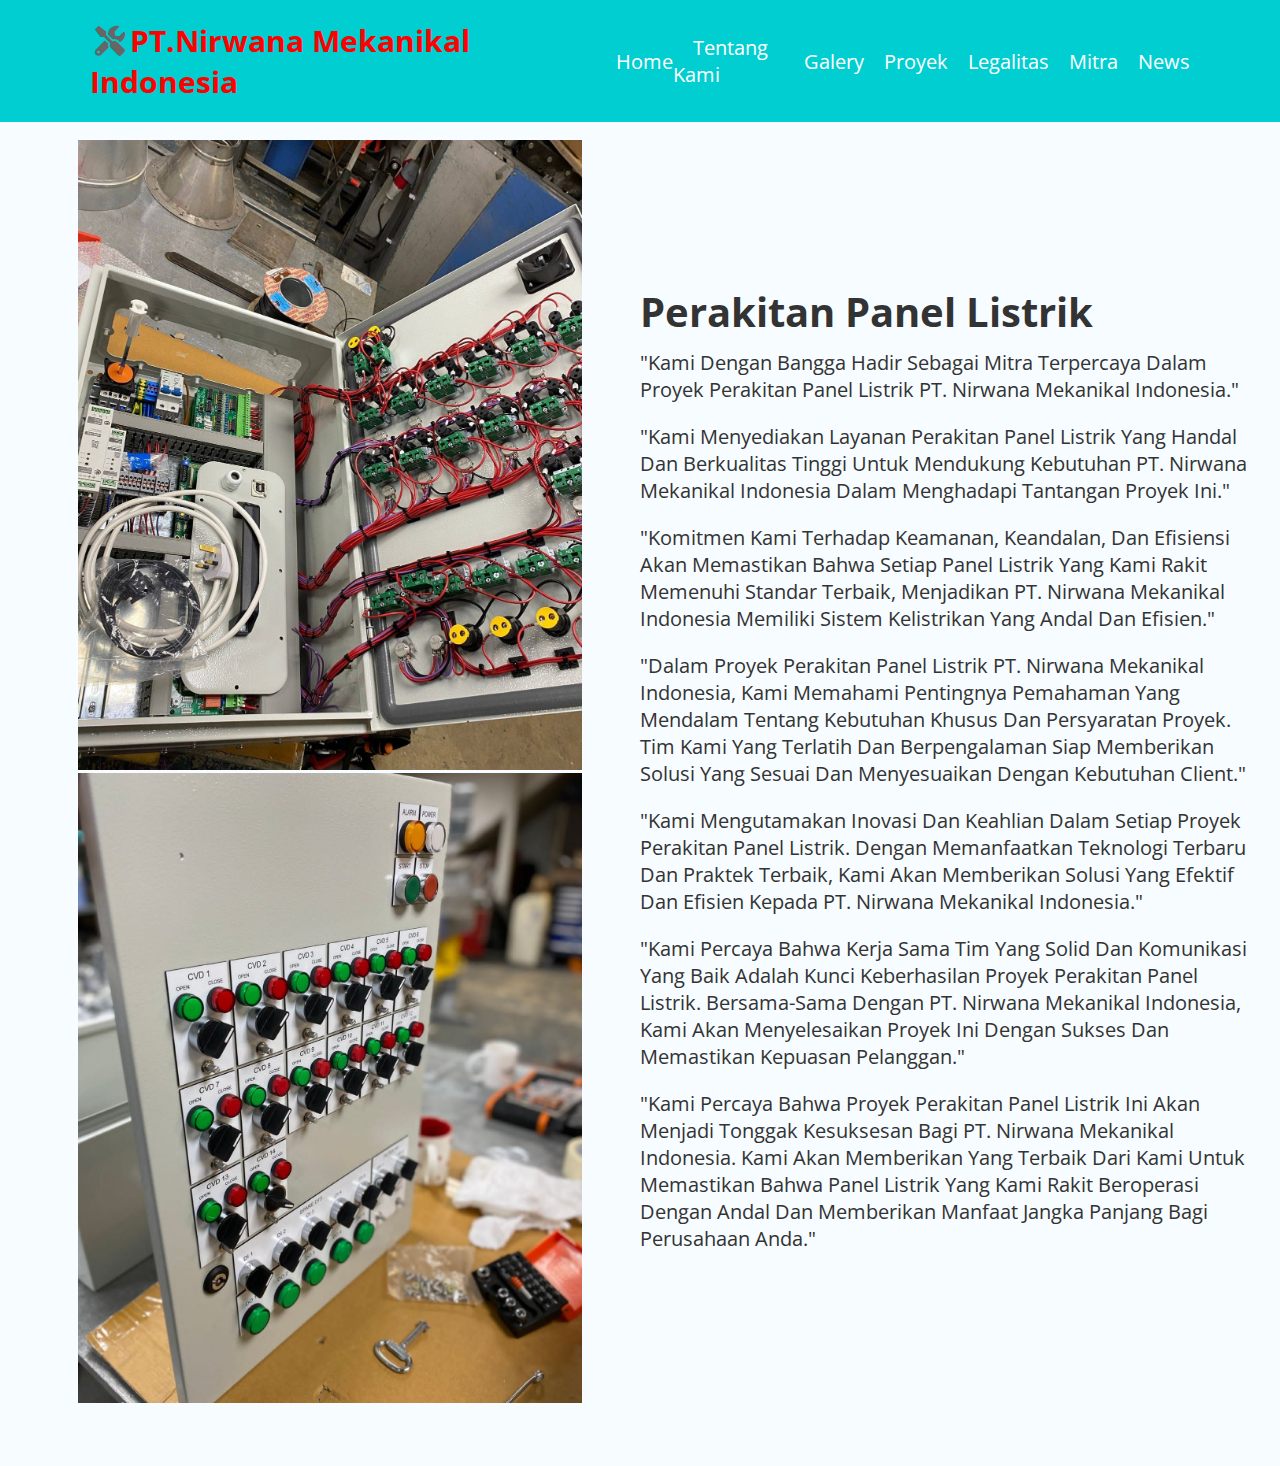
<file: news 5.html>
<!DOCTYPE html>
<html lang="en">
<head>
    <meta charset="UTF-8">
    <meta name="viewport" content="width=device-width, initial-scale=1.0">
    <title>PT.Nirwana Mekanikal Indonesia</title>
    <link rel="shortcut icon" href="bg NMI.jpeg">

    <!-- google fonts cdn link  -->
    <link rel="preconnect" href="https://fonts.gstatic.com">
    <link href="https://fonts.googleapis.com/css2?family=Open+Sans:wght@300;400;600&display=swap" rel="stylesheet">

    <!-- font awesome cdn link  -->
    <link rel="stylesheet" href="https://cdnjs.cloudflare.com/ajax/libs/font-awesome/5.15.2/css/all.min.css">

    <!-- custom css file link  -->
    <link rel="stylesheet" href="./css/news 5.css">

    

</head>
<body>
    
<!-- heading section starts  -->

<header>

    <a href="#" class="logo"><i class="fas fa-tools"></i>PT.Nirwana Mekanikal Indonesia</a>

    <div id="menu" class="fas fa-bars"></div>

    <nav class="navbar">
        <ul>
            <li><a class="active" href="index.html">home</a></li>
            <li><a href="index.html#tentangkami">tentang kami</a></li>
            <li><a href="Hal 2.html#galery">galery</a></li>
            <li><a href="Hal 2.html#proyek">proyek</a></li>
            <li><a href="Hal 2.html#legalitas">legalitas</a></li>
            <li><a href="Hal 2.html#mitra">mitra</a></li>
            <li><a href="Hal 2.html#news">news</a></li>
        </ul>
    </nav>

</header>


<section class="news" id="news">

    <div class="image">
        <img src="images/photo 5.jpeg" alt="">
        <img src="images/photo 6.jpeg" alt="">
    </div>

    <div class="content">
        <!-- <h1 class="heading">BERITA</h1> -->
        <h3>Perakitan Panel Listrik</h3>
        <p> "Kami dengan bangga hadir sebagai mitra terpercaya dalam proyek perakitan panel listrik 
            PT. Nirwana Mekanikal Indonesia."</p>

        <p>"Kami menyediakan layanan perakitan panel listrik yang handal dan berkualitas tinggi untuk mendukung kebutuhan 
            PT. Nirwana Mekanikal Indonesia dalam menghadapi tantangan proyek ini."</p>

        <p>"Komitmen kami terhadap keamanan, keandalan, dan efisiensi akan memastikan bahwa setiap panel listrik yang kami rakit memenuhi standar terbaik, menjadikan 
            PT. Nirwana Mekanikal Indonesia memiliki sistem kelistrikan yang andal dan efisien."</p>

        <p>"Dalam proyek perakitan panel listrik PT. Nirwana Mekanikal Indonesia, kami memahami pentingnya pemahaman yang mendalam tentang kebutuhan khusus dan persyaratan proyek. Tim kami yang terlatih dan berpengalaman 
            siap memberikan solusi yang sesuai dan menyesuaikan dengan kebutuhan Client."</p>

        <p>"Kami mengutamakan inovasi dan keahlian dalam setiap proyek perakitan panel listrik. Dengan memanfaatkan teknologi terbaru dan praktek terbaik, kami akan memberikan solusi yang efektif dan efisien kepada
             PT. Nirwana Mekanikal Indonesia."</p>

        <p>"Kami percaya bahwa kerja sama tim yang solid dan komunikasi yang baik adalah kunci keberhasilan proyek perakitan panel listrik. Bersama-sama dengan PT. Nirwana Mekanikal Indonesia, 
            kami akan menyelesaikan proyek ini dengan sukses dan memastikan kepuasan pelanggan."</p>

        <p>"Kami percaya bahwa proyek perakitan panel listrik ini akan menjadi tonggak kesuksesan bagi PT. Nirwana Mekanikal Indonesia. Kami akan memberikan yang terbaik dari kami untuk memastikan bahwa panel listrik yang kami rakit beroperasi 
            dengan andal dan memberikan manfaat jangka panjang bagi perusahaan Anda."</p>

</section>


<!-- jquery cdn link  -->
<script src="https://cdnjs.cloudflare.com/ajax/libs/jquery/3.5.1/jquery.min.js"></script>

<!-- custom js file link  -->
<script src="./js/news 5.js"></script>
</file>
<file: css/style.css>
:root{
    --blue:darkturquoise;
    /* color: darkturquoise; */
}

*{
    font-family: 'Open Sans', sans-serif;
    color: #666;
    margin:0; padding:0;
    box-sizing: border-box;
    outline: none;
    text-decoration: none;
    transition: all .2s linear;
    text-transform: capitalize;
}

*::selection{
    background:var(--blue);
    color:#fff;
}

html{
    font-size: 62.5%;
    overflow-x: hidden;
    scroll-behavior: smooth;
}

body{
    overflow-x: hidden;
}

.btn{
    font-size: 2rem;
    padding:.7rem 3.5rem;
    border-radius: 5rem;
    color:#fff;
    background:var(--blue);
    margin-top: 1rem;
    box-shadow: 0 .3rem .5rem rgba(0,0,0,.3);
    cursor: pointer;
    border:none;
    overflow: hidden;
    position: relative;
    z-index: 0;
}

.btn::before{
    content: '';
    position: absolute;
    top:0; right: 0;
    height:100%;
    width:0%;
    background:crimson;
    z-index: -1;
    transition: .2s linear;
}

.btn:hover::before{
    left: 0;
    width:100%;
}

.heading{
    padding:.5rem 2rem;
    font-size: 2rem;
    background:rgba(0,0,0,.1);
    color:var(--blue);
    display: inline-block;
    margin:1rem 0;
}

.title{
    font-size: 4rem;
    color:#333;
    padding:0 1rem;
    text-align: center;
}

header{
    width:100%;
    display: flex;
    align-items: center;
    justify-content: space-between;
    position: fixed;
    top:0; left: 0;
    z-index: 1000;
    padding:2rem 7%;
    background:var(--blue);
}

header .logo{
    font-size: 3.0rem;
    color: red;
    font-weight: bold;
}

header .logo i{
    padding:0 .5rem;
}

header .navbar ul{
    display: flex;
    align-items: center;
    justify-content: space-between;
    list-style: none;
}

header .navbar ul li a{
    font-size: 2rem;
    margin-left: 2rem;
    color:#fff;
    position: relative;
}

header .navbar ul li a::before{
    content: '';
    position: absolute;
    bottom:-.5rem; right:0;
    width:0%;
    height:.2rem;
    background:#fff;
    transition: .2s linear;
}

header .navbar ul li a.active::before,
header .navbar ul li a:hover::before{
    left:0;
    width:100%;
}

header #menu{
    font-size: 3rem;
    color:#fff;
    cursor: pointer;
    display: none;
}

.home{
    min-height: 100vh;
    display: flex;
    align-items: center;
    justify-content: center;
    flex-wrap: wrap;
    background: linear-gradient(10000deg,  darkturquoise, skyblue, #23d5ab, black, darkblue);
    background-size: 140% 85%;
    animation: color 30s ease-in-out infinite;
    background-position: top;
    padding:1.5rem 7%;
    padding-top: 4rem;;
}

@keyframes color {
    0% {
        background-position: 0 50%;
    }
    50% {
        background-position: 100% 50%;
    }
    100% {
        background-position: 0 50%;
    }
}

.home .image{
    flex:1 1 60rem;
    padding-bottom: 10rem;
}

.home .image img{
    width:100%;
}

.home .content{
    flex:1 1 40rem;
    padding-top: 5rem;
}

.home .content h2{
    font-size: 4rem;
    color:#fff;
}

.home .content h1{
    font-size: 4rem;
    color:#fff;
}

.home .content p{
    font-size: 1.8rem;
    color:#eee;
    padding:.5rem 0;
}

.home .content .btn{
    background:#fff;
    color:#333;
}

.home .content .btn:hover{
    color:#fff;
}

.tentangkami{
    min-height: 100vh;
    display: flex;
    align-items: center;
    justify-content: center;
    flex-wrap: wrap;
    background:#333;
    padding:2rem;
    padding-top: 6rem;
}

.tentangkami .image{
    flex:1 1 40rem;
    text-align: center;
    padding:4rem 0;
}

.tentangkami .image img{
    height:70vh;
}

.tentangkami .content{
    flex:1 1 40rem;
}

.tentangkami .content h3{
    font-size: 4rem;
    color:#fff;
}

.tentangkami .content .heading{
    background:rgba(0,0,0,.3);
}

.tentangkami .content p{
    font-size: 1.5rem;
    color:#eee;
    padding:1rem 0;
}

.tentangkami .content ul li{
    list-style: none;
    font-size: 2rem;
    color:#fff;
    padding:.5rem 0;
}

.tentangkami .content ul li i{
    color:var(--blue);
}

.profil{
    min-height: 100vh;
    text-align: center;
    padding-top: 7rem;
}

.profil .description{
    padding:1rem 0;
    margin:0 auto;
    width:70rem;
    color:#666;
    font-size: 1.5rem;
}

.profil .box-container{
    display: flex;
    align-items: center;
    justify-content: center;
    flex-wrap: wrap;
}

.profil .box-container .box{
    margin:2rem;
    width:28rem;
    z-index: 0;
    position: relative;
}

/* .profil .box-container .box::before{
    content: '';
    position: absolute;
    top:32.5%; left:50%;
    transform: translate(-50%, -50%) rotate(45deg);
    background:var(--blue);
    height: 10rem;
    width: 10rem;
    z-index: -1;
    box-shadow: 0 0 0 1rem rgba(0, 0, 255, .1);
} */

.profil .box-container .box i{
    /* color:#fff; */
    font-size: 6.5rem;
    margin:8rem 0;
}

.profil .box-container .box h3{
    color:#333;
    font-size: 2.5rem;
}

.profil .box-container .box p{
    color:#666;
    font-size: 1.7rem;
    padding:1rem 0;
}

.proyek{
    min-height: 100vh;
    text-align: center;
    background:#eee;
    padding:1rem;
    padding-top: 8rem;
}

.proyek .box-container{
    display: flex;
    align-items: center;
    justify-content: center;
    flex-wrap: wrap;
    padding:1rem 0;
}

.proyek .box-container .box{
    margin:1rem;
    background:#fff;
    box-shadow: 0 .3rem .5rem rgba(0,0,0,.3);
    padding:2rem 4rem;
}

.proyek .box-container .box h3{
    padding:1rem 0;
    font-size: 2rem;
    color:#444;
}

.proyek .box-container .box .price{
    padding:1rem 0;
    font-size: 3rem;
    color:#333;
    display: block;
}

.proyek .box-container .box img{
    height:20rem;
    width:20rem;
    margin:1rem 0;
}

.contact{
    min-height: 100vh;
    text-align: center;
    background: linear-gradient(#020024,#090979,#00d4ff);
    background-position: center;
    background-size: cover;
    background-attachment: fixed;
    padding:1rem;
    padding-top: 8rem;
}

.contact .heading{
    background:rgba(0,0,0,.5);
    color:#fff;
}

.contact .title{
    color:#fff;
}

.contact form{
    width:85%;
    margin:1rem auto;
}

.contact form .inputBox{
    display: flex;
    justify-content: space-between;
    flex-wrap: wrap;
}

.contact form .inputBox input, .contact form textarea{
    height:4rem;
    width:49%;
    padding:0 1rem;
    margin:1rem 0;
    font-size: 2rem;
    border:.2rem solid #eee;
    background:none;
    text-transform: none;
    color:#fff;
}

.contact form .inputBox input::placeholder, .contact form textarea::placeholder{
    color:#ccc;
}

.contact form .inputBox input:focus, .contact form textarea:focus{
    border-color:var(--blue);
}

.contact form textarea{
    height:20rem;
    width:100%;
    padding:1rem;
    resize: none;
}

.contact form .btn:hover{
    background:#fff;
    color:#333;
}

.visimisi{
    text-align: center;
    padding:.5rem;
    padding-top: 8rem;
    min-height: 100vh;
}

.visimisi .row{
    display: flex;
    align-items: center;
    justify-content: center;
    flex-wrap: wrap;
}

.visimisi .row .image{
    flex:1 1 40rem;
    padding:.5rem;
}

.visimisi .row .image img{
    height:65vh;
    width:100%;
}

.visimisi .row .accordion-container{
    flex:1 1 40rem;
    padding:1rem;
}

.visimisi .row .accordion-container .accordion{
    text-align: left;
    padding:.5rem 0;
}

.visimisi .row .accordion-container .accordion .accordion-heading{
    color:#fff;
    background:var(--blue);
    padding:1rem;
    font-size: 1.8rem;
    cursor: pointer;
}

.visimisi .row .accordion-container .accordion .accordion-content{
    color:#333;
    padding:1rem;
    font-size: 1.3rem;
    border:.2rem solid var(--blue);
    /* display: none; */
}

.visimisi .row .accordion-container .accordion:nth-child(1) .accordion-content{
    display: block;
}

.footer{
    background: #eee;
}

.footer .box-container{
    display: grid;
    grid-template-columns: repeat(auto-fit, minmax(25rem, 1fr));
    gap:1.5rem;
}

.footer .box-container .box h3{
    font-size: 2.2rem;
    color:darkturquoise;
    padding:1rem 0;
}

.footer .box-container .box a{
    font-size: 1.4rem;
    color:darkturquoise;
    padding:1rem 0;
    display: block;
}

.footer .box-container .box a:hover{
    font-weight: bold;
    color:var(--main-color);
}

.footer .box-container .box a i{
    padding-right: .5rem;
    color:var(--main-color);
}

.footer .box-container .box a:hover i{
    padding-right: 2rem;
    color:crimson;
}

.footer .credit{
    padding:1rem;
    padding-top: 2.5rem;
    margin-top: 2.5rem;
    border-top:.1rem solid #fff3;
    font-size: 2rem;
    color:black;
    text-align: center;
}

.footer .credit a{
    font-weight: bold;
    color:crimson;
}





 











/* media queries  */

@media (max-width:768px){

    html{
        font-size: 55%;
    }

    header #menu{
        display: block;
    }
    
    header .navbar{
        position: fixed;
        top:-120%; left:0;
        width:100%;
        background:#fff;
        opacity: 0;
    }

    header .navbar ul{
        padding:2rem 0;
        flex-flow: column;
        justify-content: center;
    }

    header .navbar ul li a{
        font-size: 2.5rem;
        color:#333;
        display: block;
        margin:1rem 0;
    }

    header .navbar ul li a::before{
        background:#333;
    }

    .fa-times{
        transform: rotate(180deg);
    }

    header .navbar.nav-toggle{
        top:7.4rem;
        opacity: 1;
    }

    .home .content{
        text-align: center;
    }

    .features .description{
        width:auto;
        padding:1rem;
    }

}
</file>
<file: css/news 1.css>
:root{
    --blue:darkturquoise;
    /* color: darkturquoise; */
}

*{
    font-family: 'Open Sans', sans-serif;
    color: #666;
    margin:0; padding:0;
    box-sizing: border-box;
    outline: none;
    text-decoration: none;
    transition: all .2s linear;
    text-transform: capitalize;
}

*::selection{
    background:var(--blue);
    color:#fff;
}

html{
    font-size: 62.5%;
    overflow-x: hidden;
    scroll-behavior: smooth;
}

body{
    overflow-x: hidden;
}

.btn{
    font-size: 2rem;
    padding:.7rem 3.5rem;
    border-radius: 5rem;
    color:#fff;
    background:var(--blue);
    margin-top: 1rem;
    box-shadow: 0 .3rem .5rem rgba(0,0,0,.3);
    cursor: pointer;
    border:none;
    overflow: hidden;
    position: relative;
    z-index: 0;
}

.btn::before{
    content: '';
    position: absolute;
    top:0; right: 0;
    height:100%;
    width:0%;
    background:crimson;
    z-index: -1;
    transition: .2s linear;
}

.btn:hover::before{
    left: 0;
    width:100%;
}

.heading{
    padding:.5rem 2rem;
    font-size: 2rem;
    background:rgba(0,0,0,.1);
    color:var(--blue);
    display: inline-block;
    margin:1rem 0;
}

.title{
    font-size: 4rem;
    color:#333;
    padding:0 1rem;
    text-align: center;
}

header{
    width:100%;
    display: flex;
    align-items: center;
    justify-content: space-between;
    position: fixed;
    top:0; left: 0;
    z-index: 1000;
    padding:2rem 7%;
    background:var(--blue);
}

header .logo{
    font-size: 3.0rem;
    color: red;
    font-weight: bold;
}

header .logo i{
    padding:0 .5rem;
}

header .navbar ul{
    display: flex;
    align-items: center;
    justify-content: space-between;
    list-style: none;
}

header .navbar ul li a{
    font-size: 2rem;
    margin-left: 2rem;
    color:#fff;
    position: relative;
}

header .navbar ul li a::before{
    content: '';
    position: absolute;
    bottom:-.5rem; right:0;
    width:0%;
    height:.2rem;
    background:#fff;
    transition: .2s linear;
}

header .navbar ul li a.active::before,
header .navbar ul li a:hover::before{
    left:0;
    width:100%;
}

header #menu{
    font-size: 3rem;
    color:#fff;
    cursor: pointer;
    display: none;
}

#menu{
    font-size: 3rem;
    color:#666;
    cursor: pointer;
    display: none;
}

.news{
    min-height: 100vh;
    display: flex;
    align-items: center;
    justify-content: center;
    flex-wrap: wrap;
    background:#F6FCFF;
    padding:2rem;
    padding-top: 10rem;
}

.news .image{
    flex:1 1 40rem;
    text-align: center;
    padding:4rem 0;
}

.news .image img{
    height:70vh;
    
}

.news .content{
    flex:1 1 40rem;
}

.news .content h3{
    font-size: 4rem;
    color:#333;
}

/* .tentangkami .content .heading{
    background:rgba(0,0,0,.3);
} */

.news .content p{
    font-size: 2rem;
    color:#333;
    padding:1rem 0;
    
}

.news .content ul li{
    list-style: none;
    font-size: 2rem;
    color:#fff;
    padding:.5rem 0;
}

.news .content ul li i{
    color:var(--blue);
}

/* media queries  */

@media (max-width:768px){

    html{
        font-size: 55%;
    }

    header #menu{
        display: block;
    }
    
    header .navbar{
        position: fixed;
        top:-120%; left:0;
        width:100%;
        background:#fff;
        opacity: 0;
    }

    header .navbar ul{
        padding:2rem 0;
        flex-flow: column;
        justify-content: center;
    }

    header .navbar ul li a{
        font-size: 2.5rem;
        color:#333;
        display: block;
        margin:1rem 0;
    }

    header .navbar ul li a::before{
        background:#333;
    }

    .fa-times{
        transform: rotate(180deg);
    }

    header .navbar.nav-toggle{
        top:7.4rem;
        opacity: 1;
    }

    .home .content{
        text-align: center;
    }

    .features .description{
        width:auto;
        padding:1rem;
    }


}
</file>
<file: css/news 2.css>
:root{
    --blue:darkturquoise;
    /* color: darkturquoise; */
}

*{
    font-family: 'Open Sans', sans-serif;
    color: #666;
    margin:0; padding:0;
    box-sizing: border-box;
    outline: none;
    text-decoration: none;
    transition: all .2s linear;
    text-transform: capitalize;
}

*::selection{
    background:var(--blue);
    color:#fff;
}

html{
    font-size: 62.5%;
    overflow-x: hidden;
    scroll-behavior: smooth;
}

body{
    overflow-x: hidden;
}

.btn{
    font-size: 2rem;
    padding:.7rem 3.5rem;
    border-radius: 5rem;
    color:#fff;
    background:var(--blue);
    margin-top: 1rem;
    box-shadow: 0 .3rem .5rem rgba(0,0,0,.3);
    cursor: pointer;
    border:none;
    overflow: hidden;
    position: relative;
    z-index: 0;
}

.btn::before{
    content: '';
    position: absolute;
    top:0; right: 0;
    height:100%;
    width:0%;
    background:crimson;
    z-index: -1;
    transition: .2s linear;
}

.btn:hover::before{
    left: 0;
    width:100%;
}

.heading{
    padding:.5rem 2rem;
    font-size: 2rem;
    background:rgba(0,0,0,.1);
    color:var(--blue);
    display: inline-block;
    margin:1rem 0;
}

.title{
    font-size: 4rem;
    color:#333;
    padding:0 1rem;
    text-align: center;
}

header{
    width:100%;
    display: flex;
    align-items: center;
    justify-content: space-between;
    position: fixed;
    top:0; left: 0;
    z-index: 1000;
    padding:2rem 7%;
    background:var(--blue);
}

header .logo{
    font-size: 3.0rem;
    color: red;
    font-weight: bold;
}

header .logo i{
    padding:0 .5rem;
}

header .navbar ul{
    display: flex;
    align-items: center;
    justify-content: space-between;
    list-style: none;
}

header .navbar ul li a{
    font-size: 2rem;
    margin-left: 2rem;
    color:#fff;
    position: relative;
}

header .navbar ul li a::before{
    content: '';
    position: absolute;
    bottom:-.5rem; right:0;
    width:0%;
    height:.2rem;
    background:#fff;
    transition: .2s linear;
}

header .navbar ul li a.active::before,
header .navbar ul li a:hover::before{
    left:0;
    width:100%;
}

header #menu{
    font-size: 3rem;
    color:#fff;
    cursor: pointer;
    display: none;
}

#menu{
    font-size: 3rem;
    color:#666;
    cursor: pointer;
    display: none;
}

.news{
    min-height: 100vh;
    display: flex;
    align-items: center;
    justify-content: center;
    flex-wrap: wrap;
    background:#F6FCFF;
    padding:2rem;
    padding-top: 10rem;
}

.news .image{
    flex:1 1 40rem;
    text-align: center;
    padding:4rem 0;
}

.news .image img{
    height:70vh;
    
}

.news .content{
    flex:1 1 40rem;
}

.news .content h3{
    font-size: 4rem;
    color:#333;
}

/* .tentangkami .content .heading{
    background:rgba(0,0,0,.3);
} */

.news .content p{
    font-size: 2rem;
    color:#333;
    padding:1rem 0;
    
}

.news .content ul li{
    list-style: none;
    font-size: 2rem;
    color:#fff;
    padding:.5rem 0;
}

.news .content ul li i{
    color:var(--blue);
}

/* media queries  */

@media (max-width:768px){

    html{
        font-size: 55%;
    }

    header #menu{
        display: block;
    }
    
    header .navbar{
        position: fixed;
        top:-120%; left:0;
        width:100%;
        background:#fff;
        opacity: 0;
    }

    header .navbar ul{
        padding:2rem 0;
        flex-flow: column;
        justify-content: center;
    }

    header .navbar ul li a{
        font-size: 2.5rem;
        color:#333;
        display: block;
        margin:1rem 0;
    }

    header .navbar ul li a::before{
        background:#333;
    }

    .fa-times{
        transform: rotate(180deg);
    }

    header .navbar.nav-toggle{
        top:7.4rem;
        opacity: 1;
    }

    .home .content{
        text-align: center;
    }

    .features .description{
        width:auto;
        padding:1rem;
    }


}
</file>
<file: css/news 3.css>
:root{
    --blue:darkturquoise;
    /* color: darkturquoise; */
}

*{
    font-family: 'Open Sans', sans-serif;
    color: #666;
    margin:0; padding:0;
    box-sizing: border-box;
    outline: none;
    text-decoration: none;
    transition: all .2s linear;
    text-transform: capitalize;
}

*::selection{
    background:var(--blue);
    color:#fff;
}

html{
    font-size: 62.5%;
    overflow-x: hidden;
    scroll-behavior: smooth;
}

body{
    overflow-x: hidden;
}

.btn{
    font-size: 2rem;
    padding:.7rem 3.5rem;
    border-radius: 5rem;
    color:#fff;
    background:var(--blue);
    margin-top: 1rem;
    box-shadow: 0 .3rem .5rem rgba(0,0,0,.3);
    cursor: pointer;
    border:none;
    overflow: hidden;
    position: relative;
    z-index: 0;
}

.btn::before{
    content: '';
    position: absolute;
    top:0; right: 0;
    height:100%;
    width:0%;
    background:crimson;
    z-index: -1;
    transition: .2s linear;
}

.btn:hover::before{
    left: 0;
    width:100%;
}

.heading{
    padding:.5rem 2rem;
    font-size: 2rem;
    background:rgba(0,0,0,.1);
    color:var(--blue);
    display: inline-block;
    margin:1rem 0;
}

.title{
    font-size: 4rem;
    color:#333;
    padding:0 1rem;
    text-align: center;
}

header{
    width:100%;
    display: flex;
    align-items: center;
    justify-content: space-between;
    position: fixed;
    top:0; left: 0;
    z-index: 1000;
    padding:2rem 7%;
    background:var(--blue);
}

header .logo{
    font-size: 3.0rem;
    color: red;
    font-weight: bold;
}

header .logo i{
    padding:0 .5rem;
}

header .navbar ul{
    display: flex;
    align-items: center;
    justify-content: space-between;
    list-style: none;
}

header .navbar ul li a{
    font-size: 2rem;
    margin-left: 2rem;
    color:#fff;
    position: relative;
}

header .navbar ul li a::before{
    content: '';
    position: absolute;
    bottom:-.5rem; right:0;
    width:0%;
    height:.2rem;
    background:#fff;
    transition: .2s linear;
}

header .navbar ul li a.active::before,
header .navbar ul li a:hover::before{
    left:0;
    width:100%;
}

header #menu{
    font-size: 3rem;
    color:#fff;
    cursor: pointer;
    display: none;
}

#menu{
    font-size: 3rem;
    color:#666;
    cursor: pointer;
    display: none;
}

.news{
    min-height: 100vh;
    display: flex;
    align-items: center;
    justify-content: center;
    flex-wrap: wrap;
    background:#F6FCFF;
    padding:2rem;
    padding-top: 10rem;
}

.news .image{
    flex:1 1 40rem;
    text-align: center;
    padding:4rem 0;
}

.news .image img{
    height:70vh;
    
}

.news .content{
    flex:1 1 40rem;
}

.news .content h3{
    font-size: 4rem;
    color:#333;
}

/* .tentangkami .content .heading{
    background:rgba(0,0,0,.3);
} */

.news .content p{
    font-size: 2rem;
    color:#333;
    padding:1rem 0;
    
}

.news .content ul li{
    list-style: none;
    font-size: 2rem;
    color:#fff;
    padding:.5rem 0;
}

.news .content ul li i{
    color:var(--blue);
}

/* media queries  */

@media (max-width:768px){

    html{
        font-size: 55%;
    }

    header #menu{
        display: block;
    }
    
    header .navbar{
        position: fixed;
        top:-120%; left:0;
        width:100%;
        background:#fff;
        opacity: 0;
    }

    header .navbar ul{
        padding:2rem 0;
        flex-flow: column;
        justify-content: center;
    }

    header .navbar ul li a{
        font-size: 2.5rem;
        color:#333;
        display: block;
        margin:1rem 0;
    }

    header .navbar ul li a::before{
        background:#333;
    }

    .fa-times{
        transform: rotate(180deg);
    }

    header .navbar.nav-toggle{
        top:7.4rem;
        opacity: 1;
    }

    .home .content{
        text-align: center;
    }

    .features .description{
        width:auto;
        padding:1rem;
    }


}
</file>
<file: css/news 4.css>
:root{
    --blue:darkturquoise;
    /* color: darkturquoise; */
}

*{
    font-family: 'Open Sans', sans-serif;
    color: #666;
    margin:0; padding:0;
    box-sizing: border-box;
    outline: none;
    text-decoration: none;
    transition: all .2s linear;
    text-transform: capitalize;
}

*::selection{
    background:var(--blue);
    color:#fff;
}

html{
    font-size: 62.5%;
    overflow-x: hidden;
    scroll-behavior: smooth;
}

body{
    overflow-x: hidden;
}

.btn{
    font-size: 2rem;
    padding:.7rem 3.5rem;
    border-radius: 5rem;
    color:#fff;
    background:var(--blue);
    margin-top: 1rem;
    box-shadow: 0 .3rem .5rem rgba(0,0,0,.3);
    cursor: pointer;
    border:none;
    overflow: hidden;
    position: relative;
    z-index: 0;
}

.btn::before{
    content: '';
    position: absolute;
    top:0; right: 0;
    height:100%;
    width:0%;
    background:crimson;
    z-index: -1;
    transition: .2s linear;
}

.btn:hover::before{
    left: 0;
    width:100%;
}

.heading{
    padding:.5rem 2rem;
    font-size: 2rem;
    background:rgba(0,0,0,.1);
    color:var(--blue);
    display: inline-block;
    margin:1rem 0;
}

.title{
    font-size: 4rem;
    color:#333;
    padding:0 1rem;
    text-align: center;
}

header{
    width:100%;
    display: flex;
    align-items: center;
    justify-content: space-between;
    position: fixed;
    top:0; left: 0;
    z-index: 1000;
    padding:2rem 7%;
    background:var(--blue);
}

header .logo{
    font-size: 3.0rem;
    color: red;
    font-weight: bold;
}

header .logo i{
    padding:0 .5rem;
}

header .navbar ul{
    display: flex;
    align-items: center;
    justify-content: space-between;
    list-style: none;
}

header .navbar ul li a{
    font-size: 2rem;
    margin-left: 2rem;
    color:#fff;
    position: relative;
}

header .navbar ul li a::before{
    content: '';
    position: absolute;
    bottom:-.5rem; right:0;
    width:0%;
    height:.2rem;
    background:#fff;
    transition: .2s linear;
}

header .navbar ul li a.active::before,
header .navbar ul li a:hover::before{
    left:0;
    width:100%;
}

header #menu{
    font-size: 3rem;
    color:#fff;
    cursor: pointer;
    display: none;
}

#menu{
    font-size: 3rem;
    color:#666;
    cursor: pointer;
    display: none;
}

.news{
    min-height: 100vh;
    display: flex;
    align-items: center;
    justify-content: center;
    flex-wrap: wrap;
    background:#F6FCFF;
    padding:2rem;
    padding-top: 10rem;
}

.news .image{
    flex:1 1 40rem;
    text-align: center;
    padding:4rem 0;
}

.news .image img{
    height:70vh;
    
}

.news .content{
    flex:1 1 40rem;
}

.news .content h3{
    font-size: 4rem;
    color:#333;
}

/* .tentangkami .content .heading{
    background:rgba(0,0,0,.3);
} */

.news .content p{
    font-size: 2rem;
    color:#333;
    padding:1rem 0;
    
}

.news .content ul li{
    list-style: none;
    font-size: 2rem;
    color:#fff;
    padding:.5rem 0;
}

.news .content ul li i{
    color:var(--blue);
}

/* media queries  */

@media (max-width:768px){

    html{
        font-size: 55%;
    }

    header #menu{
        display: block;
    }
    
    header .navbar{
        position: fixed;
        top:-120%; left:0;
        width:100%;
        background:#fff;
        opacity: 0;
    }

    header .navbar ul{
        padding:2rem 0;
        flex-flow: column;
        justify-content: center;
    }

    header .navbar ul li a{
        font-size: 2.5rem;
        color:#333;
        display: block;
        margin:1rem 0;
    }

    header .navbar ul li a::before{
        background:#333;
    }

    .fa-times{
        transform: rotate(180deg);
    }

    header .navbar.nav-toggle{
        top:7.4rem;
        opacity: 1;
    }

    .home .content{
        text-align: center;
    }

    .features .description{
        width:auto;
        padding:1rem;
    }


}
</file>
<file: css/news 5.css>
:root{
    --blue:darkturquoise;
    /* color: darkturquoise; */
}

*{
    font-family: 'Open Sans', sans-serif;
    color: #666;
    margin:0; padding:0;
    box-sizing: border-box;
    outline: none;
    text-decoration: none;
    transition: all .2s linear;
    text-transform: capitalize;
}

*::selection{
    background:var(--blue);
    color:#fff;
}

html{
    font-size: 62.5%;
    overflow-x: hidden;
    scroll-behavior: smooth;
}

body{
    overflow-x: hidden;
}

.btn{
    font-size: 2rem;
    padding:.7rem 3.5rem;
    border-radius: 5rem;
    color:#fff;
    background:var(--blue);
    margin-top: 1rem;
    box-shadow: 0 .3rem .5rem rgba(0,0,0,.3);
    cursor: pointer;
    border:none;
    overflow: hidden;
    position: relative;
    z-index: 0;
}

.btn::before{
    content: '';
    position: absolute;
    top:0; right: 0;
    height:100%;
    width:0%;
    background:crimson;
    z-index: -1;
    transition: .2s linear;
}

.btn:hover::before{
    left: 0;
    width:100%;
}

.heading{
    padding:.5rem 2rem;
    font-size: 2rem;
    background:rgba(0,0,0,.1);
    color:var(--blue);
    display: inline-block;
    margin:1rem 0;
}

.title{
    font-size: 4rem;
    color:#333;
    padding:0 1rem;
    text-align: center;
}

header{
    width:100%;
    display: flex;
    align-items: center;
    justify-content: space-between;
    position: fixed;
    top:0; left: 0;
    z-index: 1000;
    padding:2rem 7%;
    background:var(--blue);
}

header .logo{
    font-size: 3.0rem;
    color: red;
    font-weight: bold;
}

header .logo i{
    padding:0 .5rem;
}

header .navbar ul{
    display: flex;
    align-items: center;
    justify-content: space-between;
    list-style: none;
}

header .navbar ul li a{
    font-size: 2rem;
    margin-left: 2rem;
    color:#fff;
    position: relative;
}

header .navbar ul li a::before{
    content: '';
    position: absolute;
    bottom:-.5rem; right:0;
    width:0%;
    height:.2rem;
    background:#fff;
    transition: .2s linear;
}

header .navbar ul li a.active::before,
header .navbar ul li a:hover::before{
    left:0;
    width:100%;
}

header #menu{
    font-size: 3rem;
    color:#fff;
    cursor: pointer;
    display: none;
}

#menu{
    font-size: 3rem;
    color:#666;
    cursor: pointer;
    display: none;
}

.news{
    min-height: 100vh;
    display: flex;
    align-items: center;
    justify-content: center;
    flex-wrap: wrap;
    background:#F6FCFF;
    padding:2rem;
    padding-top: 10rem;
}

.news .image{
    flex:1 1 40rem;
    text-align: center;
    padding:4rem 0;
}

.news .image img{
    height:70vh;
    
}

.news .content{
    flex:1 1 40rem;
}

.news .content h3{
    font-size: 4rem;
    color:#333;
}

/* .tentangkami .content .heading{
    background:rgba(0,0,0,.3);
} */

.news .content p{
    font-size: 2rem;
    color:#333;
    padding:1rem 0;
    
}

.news .content ul li{
    list-style: none;
    font-size: 2rem;
    color:#fff;
    padding:.5rem 0;
}

.news .content ul li i{
    color:var(--blue);
}

/* media queries  */

@media (max-width:768px){

    html{
        font-size: 55%;
    }

    header #menu{
        display: block;
    }
    
    header .navbar{
        position: fixed;
        top:-120%; left:0;
        width:100%;
        background:#fff;
        opacity: 0;
    }

    header .navbar ul{
        padding:2rem 0;
        flex-flow: column;
        justify-content: center;
    }

    header .navbar ul li a{
        font-size: 2.5rem;
        color:#333;
        display: block;
        margin:1rem 0;
    }

    header .navbar ul li a::before{
        background:#333;
    }

    .fa-times{
        transform: rotate(180deg);
    }

    header .navbar.nav-toggle{
        top:7.4rem;
        opacity: 1;
    }

    .home .content{
        text-align: center;
    }

    .features .description{
        width:auto;
        padding:1rem;
    }


}
</file>
